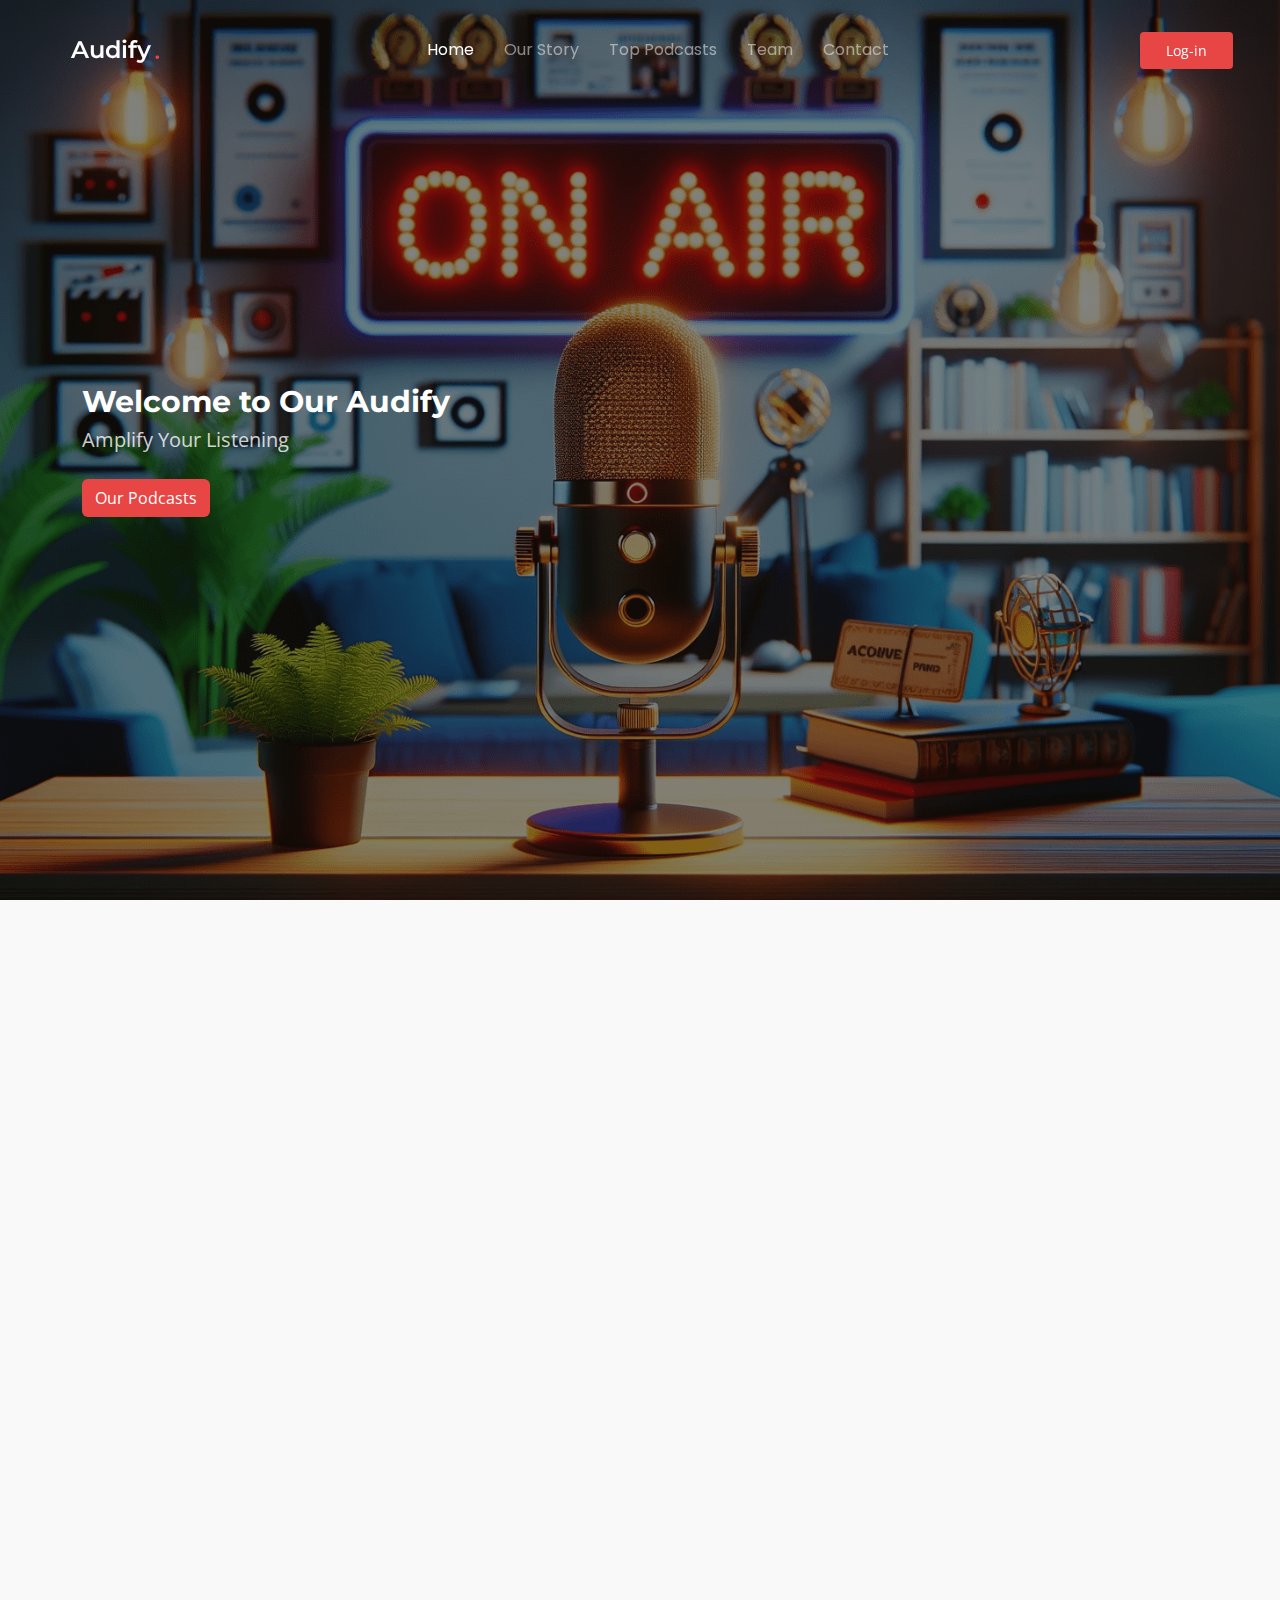
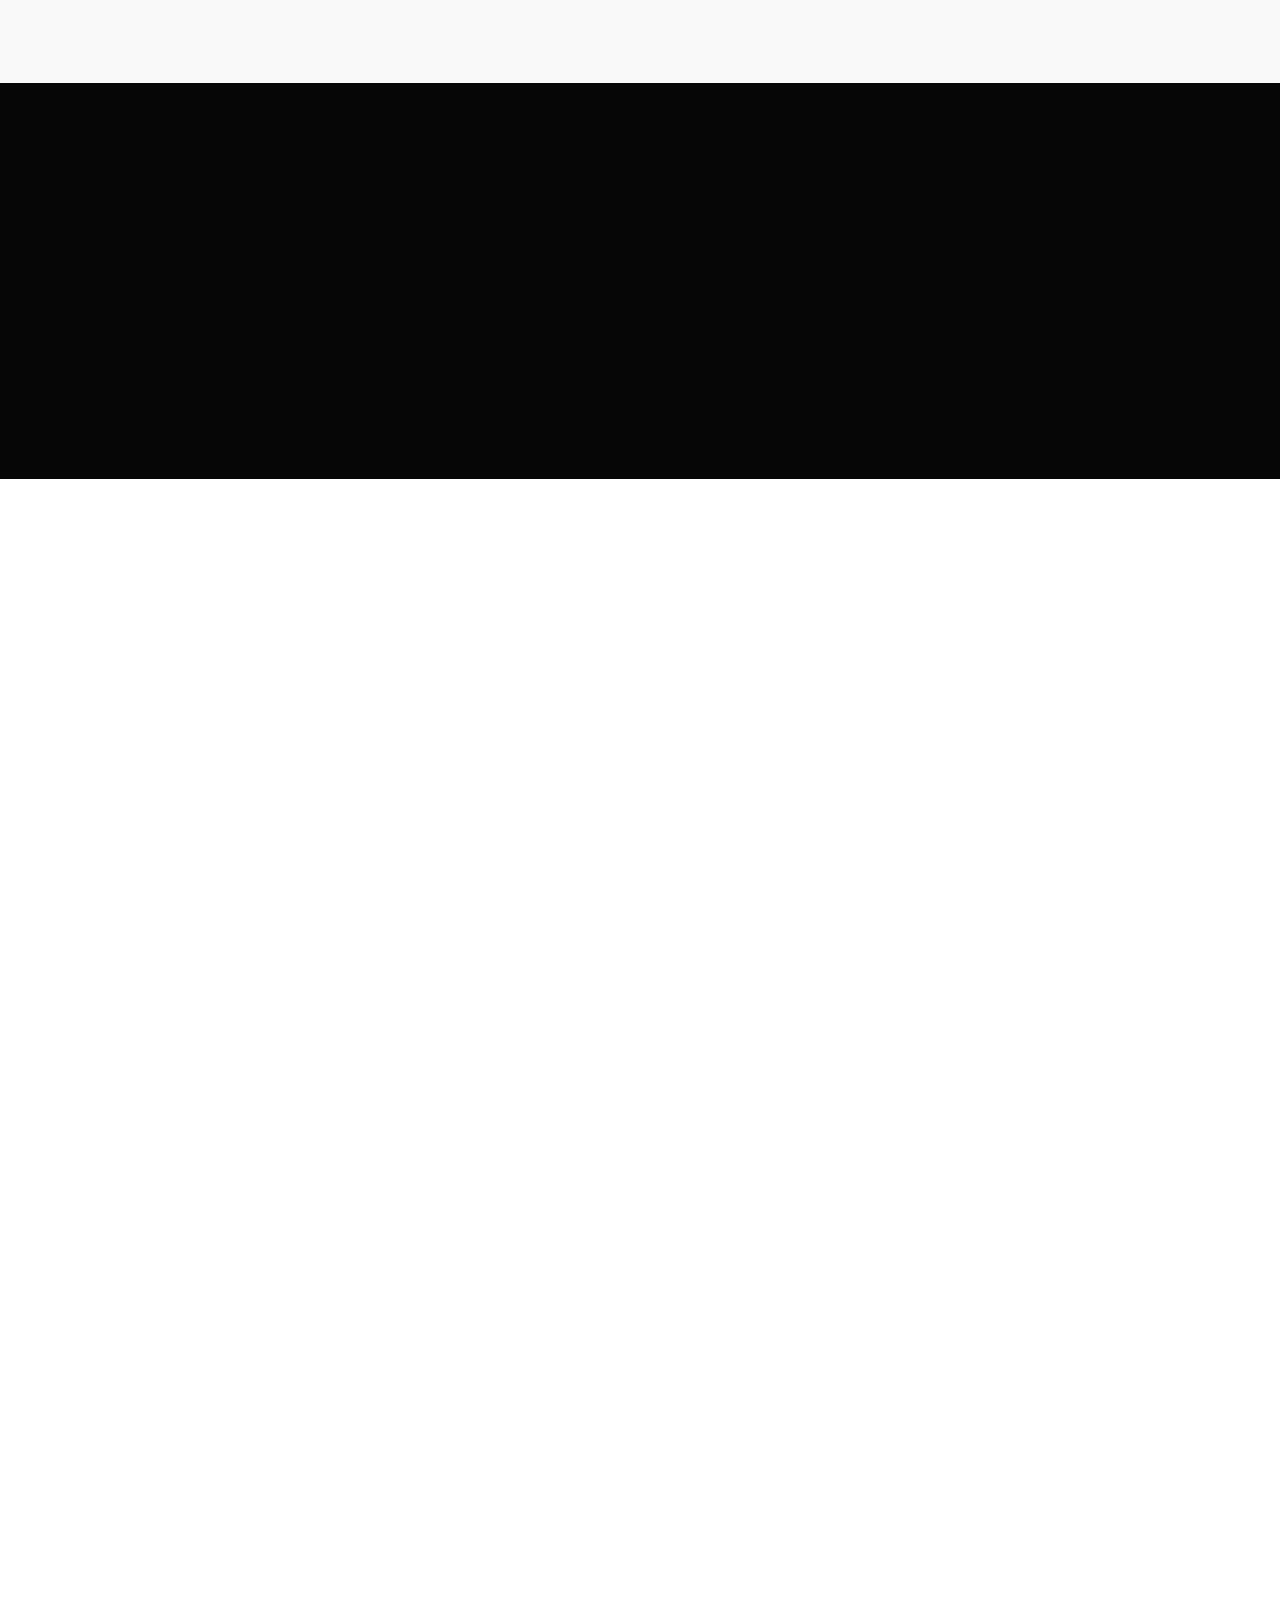
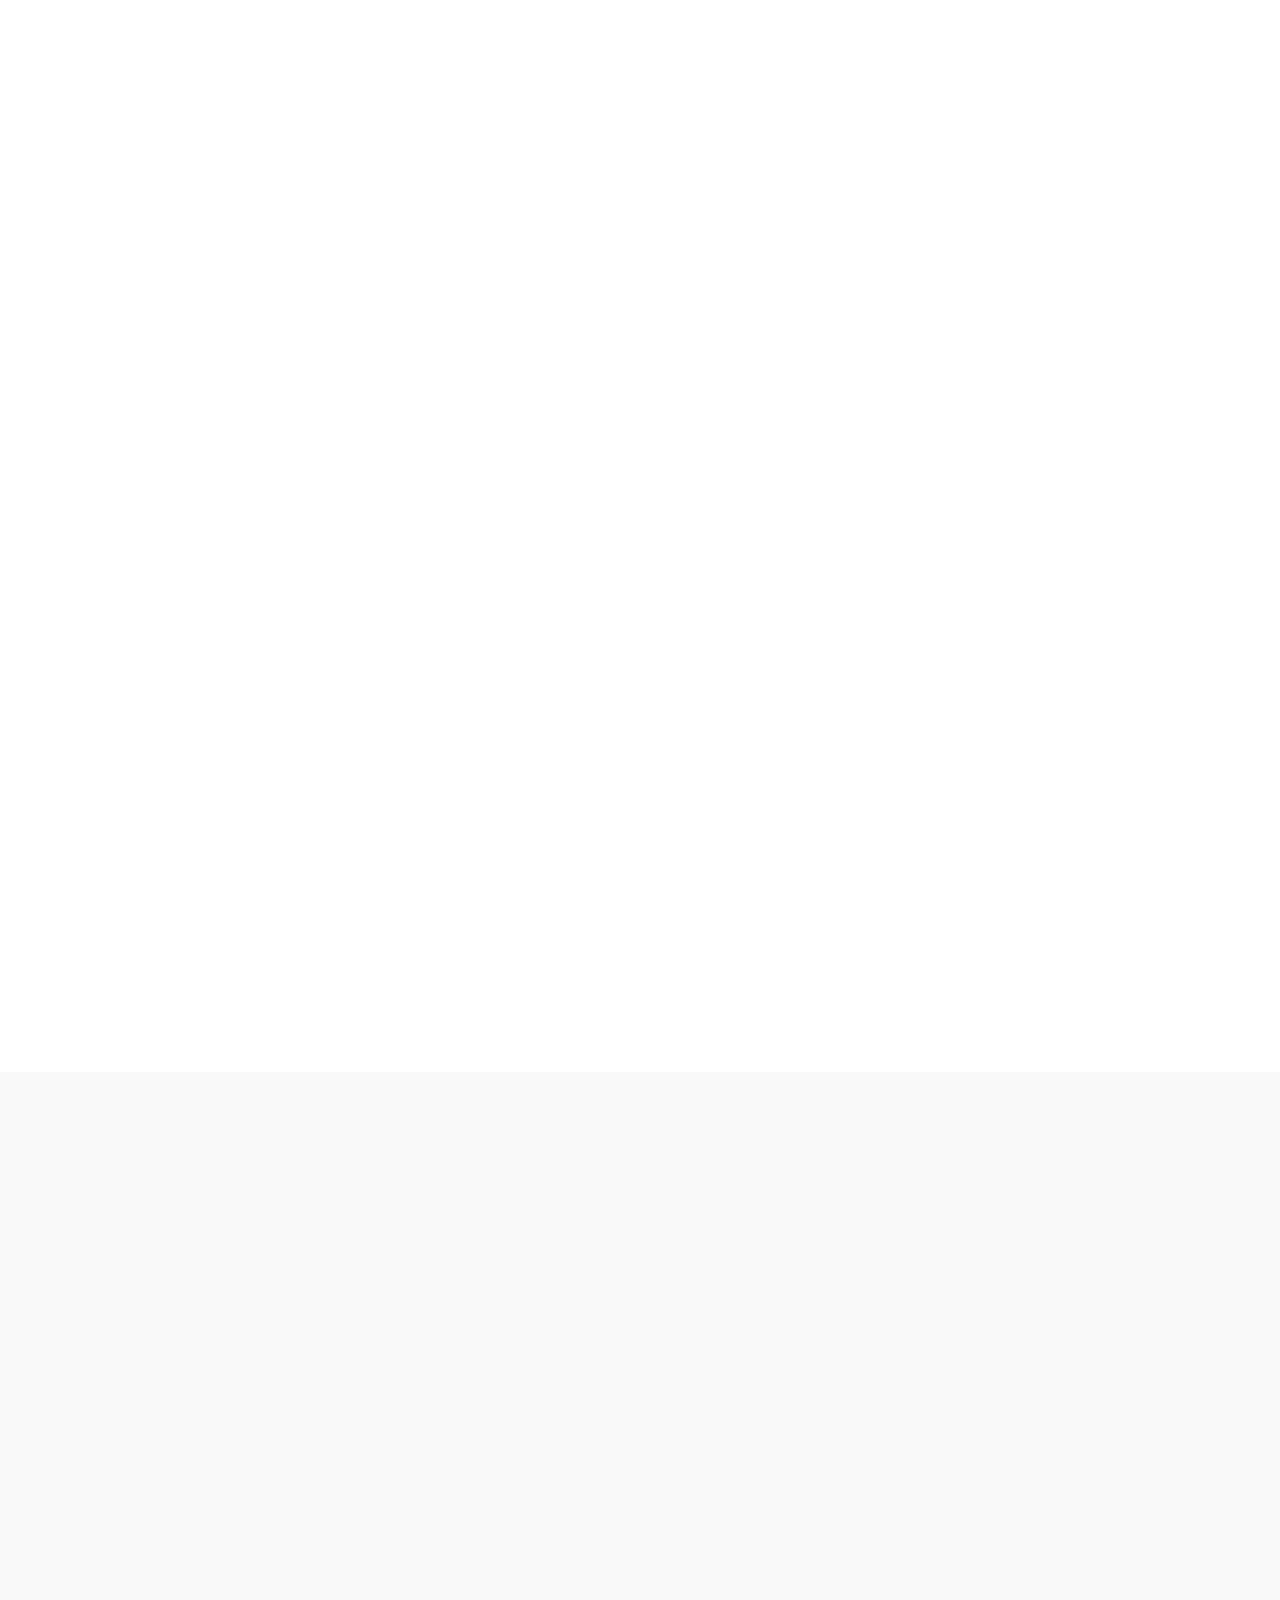
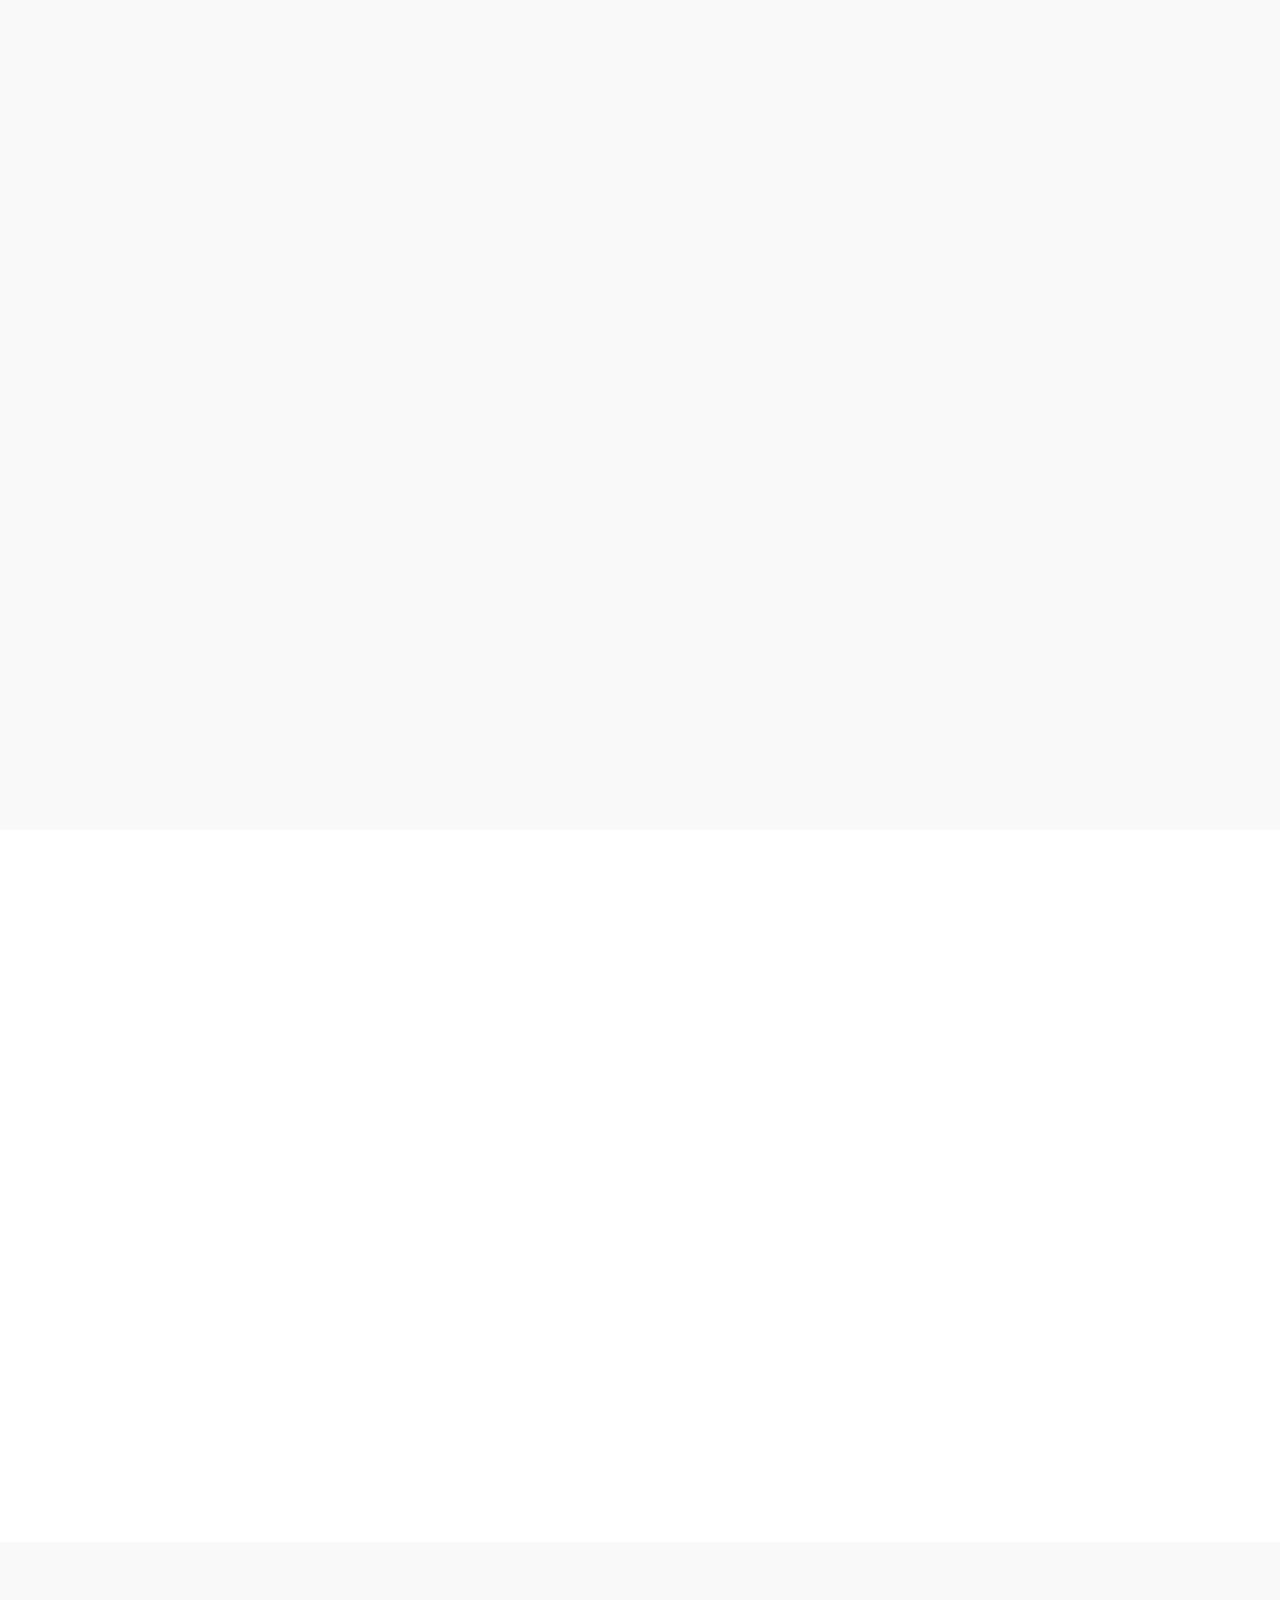
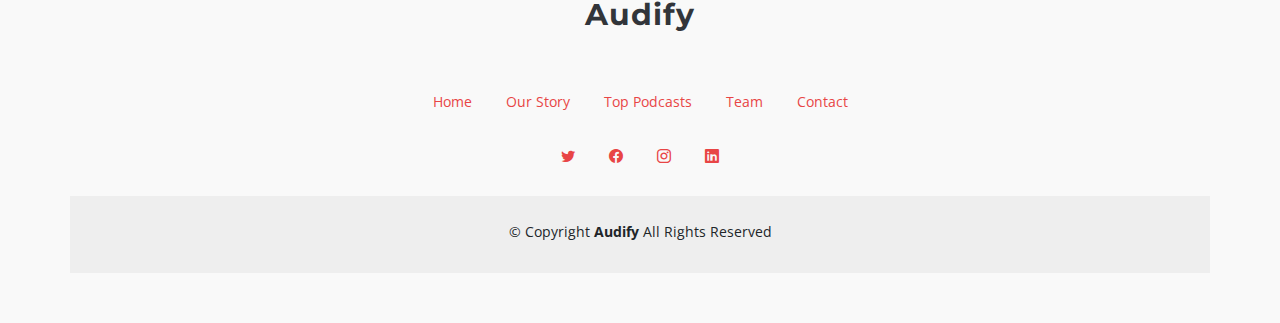
<file: index.html>
<!DOCTYPE html>
<html lang="en">
  <head>
    <meta charset="utf-8" />
    <meta content="width=device-width, initial-scale=1.0" name="viewport" />
    <title>Audify</title>
    <meta content="" name="description" />
    <meta content="" name="keywords" />
    <!-- Favicons -->
    <!-- <link href="assets/img/favicon.png" rel="icon" />
    <link href="assets/img/apple-touch-icon.png" rel="apple-touch-icon" /> -->
    <link rel="shortcut icon" href="./assets/img/main logo.png" type="image/x-icon">

    <!-- Fonts -->
    <link href="https://fonts.googleapis.com" rel="preconnect" />
    <link href="https://fonts.gstatic.com" rel="preconnect" crossorigin />
    <link
      href="https://fonts.googleapis.com/css2?family=Open+Sans:ital,wght@0,300;0,400;0,500;0,600;0,700;0,800;1,300;1,400;1,500;1,600;1,700;1,800&family=Montserrat:ital,wght@0,100;0,200;0,300;0,400;0,500;0,600;0,700;0,800;0,900;1,100;1,200;1,300;1,400;1,500;1,600;1,700;1,800;1,900&family=Poppins:ital,wght@0,100;0,200;0,300;0,400;0,500;0,600;0,700;0,800;0,900;1,100;1,200;1,300;1,400;1,500;1,600;1,700;1,800;1,900&display=swap"
      rel="stylesheet"
    />

    <!-- Vendor CSS Files -->
    <link
      href="assets/vendor/bootstrap/css/bootstrap.min.css"
      rel="stylesheet"
    />
    <link
      href="assets/vendor/bootstrap-icons/bootstrap-icons.css"
      rel="stylesheet"
    />
    <link href="assets/vendor/aos/aos.css" rel="stylesheet" />
    <link
      href="assets/vendor/glightbox/css/glightbox.min.css"
      rel="stylesheet"
    />
    <link href="assets/vendor/swiper/swiper-bundle.min.css" rel="stylesheet" />

    <!-- Main CSS File -->
    <link href="assets/css/main.css" rel="stylesheet" />

    <!-- =======================================================
  * Template Name: Append
  * Template URL: https://bootstrapmade.com/append-bootstrap-website-template/
  * Updated: Jun 27 2024 with Bootstrap v5.3.3
  * Author: BootstrapMade.com
  * License: https://bootstrapmade.com/license/
  ======================================================== -->
<style>
  .social-icons {
  margin-top: 10px; /* Adjust vertical spacing between the two sections of links */
}

.social-icons a {
  display: inline-block;
  margin: 0 10px; /* Adjust horizontal spacing between individual links */
  padding: 5px; /* Optional: Add padding around each link */
}

.icon-link {
  margin: 0 10px; /* Adjust horizontal spacing between social media icons */
}
.btn-main:hover{
  color: #000;
}

</style>
  </head>

  <body class="index-page">
    <header id="header" class="header d-flex align-items-center fixed-top">
      <div
        class="container-fluid position-relative d-flex align-items-center justify-content-between"
      >
        <a
          href="#"
          class="logo d-flex align-items-center me-auto me-xl-0"
        >
          <!-- Uncomment the line below if you also wish to use an image logo -->
          <!-- <img src="assets/img/logo.png" alt=""> -->
          <h1 class="sitename mr-2" style="margin-left:59px">Audify</h1>
          <span>.</span>
        </a>

        <nav id="navmenu" class="navmenu">
          <ul>
            <li><a href="#" class="active">Home</a></li>
            <li><a href="#about">Our Story</a></li>
            <li><a href="#features">Top Podcasts</a></li>
            <li><a href="#team">Team</a></li>
           
            <li><a href="./contact.html">Contact</a></li>
          </ul>
          <i class="mobile-nav-toggle d-xl-none bi bi-list"></i>
        </nav>

        <a class="btn-getstarted" href="./loginpage.html" style="margin-right: 35px ;">Log-in</a>
      </div>
    </header>

    <main class="main">
      <!-- Hero Section -->
      <section id="hero" class="hero section dark-background">
        <img   src="./assets/img/podcast1.png"  alt="" data-aos="fade-in" />

        <div class="container">
          <div class="row">
            <div class="col-lg-10">
              <h2 data-aos="fade-up" data-aos-delay="100" style="font-size: 30px;">
                Welcome to Our Audify
              </h2>
              <p data-aos="fade-up" data-aos-delay="200">
                Amplify Your Listening
              </p>
            </div>
            <div class="col-lg-5" data-aos="fade-up" data-aos-delay="300">
              <form
                action="forms/newsletter.php"
                method="post"
                class="php-email-form"
              >
              <br> 
              <a class="btn-getstarted  btn-main btn" style="background-color: #E84545; color: #fff;" href="#features">Our Podcasts</a>
              </form>
            </div>
          </div>
        </div>
      </section>
      <!-- /Hero Section -->

      <!-- Clients Section -->
      <!-- /Clients Section -->

      <!-- About Section -->
      <section id="about" class="about section light-background">
        <div class="container" data-aos="fade-up" data-aos-delay="100">
          <div class="row align-items-xl-center gy-5">
            <div class="col-xl-5 content">
              <h3>Our Story</h3>
              <h2>
                The Ultimate Destination for Podcast Enthusiasts and Creators
                alike
              </h2>
              <p>
                Welcome to our podcast website, the ultimate destination for
                podcast enthusiasts and creators alike. Here, we curate and
                showcase a diverse collection of podcasts from various genres
                and topics, ensuring there's something for everyone. Whether
                you're into true crime, comedy, technology, or self-improvement,
                our platform brings together the best content from around the
                web. We believe in the power of storytelling and the importance
                of accessible information, so we strive to provide an engaging
                and user-friendly experience for all our visitors. Join our
                community to discover new shows, follow your favorite
                podcasters, and stay updated with the latest episodes. Dive into
                the world of podcasts with us and explore endless audio
                adventures!
              </p>
              <a href="./contact.html" class="read-more"
                ><span>Contact Us</span><i class="bi bi-arrow-right"></i
              ></a>
            </div>

            <div class="col-xl-7">
              <div class="row gy-4 icon-boxes">
                <div class="col-md-6" data-aos="fade-up" data-aos-delay="200">
                  <div class="icon-box">
                    <i class="bi bi-headphones"></i>
                    <h3>High Quality Content</h3>
                    <p>Top-notch, engaging content always.</p>
                  </div>
                </div>
                <!-- End Icon Box -->

                <div class="col-md-6" data-aos="fade-up" data-aos-delay="300">
                  <div class="icon-box">
                    <i class="bi bi-translate"></i>
                    <h3>More Than One Language</h3>
                    <p>Multilingual content for everyone.</p>
                  </div>
                </div>
                <!-- End Icon Box -->

                <div class="col-md-6" data-aos="fade-up" data-aos-delay="400">
                  <div class="icon-box">
                    <i class="bi bi-calendar3"></i>
                    <h3>24/7 (Anytime & Anywhere)</h3>
                    <p>Always available, any time, anywhere.</p>
                  </div>
                </div>
                <!-- End Icon Box -->

                <div class="col-md-6" data-aos="fade-up" data-aos-delay="500">
                  <div class="icon-box">
                    <i class="bi bi-cup-hot-fill"></i>
                    <h3>The Best Place for Chilling</h3>
                    <p>Ultimate relaxation and entertainment spot.</p>
                  </div>
                </div>
                <!-- End Icon Box -->
              </div>
            </div>
          </div>
        </div>
      </section>
      <!-- /About Section -->

      <!-- Stats Section -->
      <section id="stats" class="stats section dark-background">
        <img src="assets/img/blog/blog-inside-post.jpg" alt="" data-aos="fade-in" />

        <div
          class="container position-relative"
          data-aos="fade-up"
          data-aos-delay="100"
        >
          <div class="row gy-4">
            <div class="col-lg-3 col-md-6">
              <div class="stats-item text-center w-100 h-100">
                <span
                  data-purecounter-start="0"
                  data-purecounter-end="20"
                  data-purecounter-duration="1"
                  class="purecounter"
                ></span>
                <p class="text-light">Podcasts</p>
              </div>
            </div>
            <!-- End Stats Item -->

            <div class="col-lg-3 col-md-6">
              <div class="stats-item text-center w-100 h-100">
                <span
                  data-purecounter-start="0"
                  data-purecounter-end="7 "
                  data-purecounter-duration="1"
                  class="purecounter"
                ></span>
                <p class="text-light">Speaker</p>
              </div>
            </div>
            <!-- End Stats Item -->

            <div class="col-lg-3 col-md-6">
              <div class="stats-item text-center w-100 h-100">
                <span
                  data-purecounter-start="0"
                  data-purecounter-end="3"
                  data-purecounter-duration="1"
                  class="purecounter"
                ></span>
                <p class="text-light">Top Podcast</p>
              </div>
            </div>
            <!-- End Stats Item -->

            <div class="col-lg-3 col-md-6">
              <div class="stats-item text-center w-100 h-100">
                <span
                  data-purecounter-start="0"
                  data-purecounter-end="12"
                  data-purecounter-duration="1"
                  class="purecounter"
                ></span>
                <p class="text-light">Upcoming Podcast</p>
              </div>
            </div>
            <!-- End Stats Item -->
          </div>
        </div>
      </section>
      <!-- /Stats Section -->

      <!-- Features Section -->
      <section id="features" class="features section">
        <!-- Section Title -->
        <div class="container section-title" data-aos="fade-up">
          <h2>Top Podcasts</h2>
          <p>The Best OF The Best.</p>
        </div>
        <!-- End Section Title -->

        <div class="container">
          <div class="row gy-4 align-items-center features-item">
            <div
              class="col-lg-5 order-2 order-lg-1"
              data-aos="fade-up"
              data-aos-delay="200"
            >
              <h3>Relationships with Ibrahim Mohamed |Qimam podcast</h3>
              <p>
                The program hosts leaders and pioneers in various fields to talk about their personal and practical experiences, and aims to inspire listeners and give them a deeper insight into how to achieve success and overcome challenges.
              </p>
              <a href="./loginpage.html" class="btn btn-get-started">Watch Now</a>
            </div>
            <div
              class="col-lg-7 order-1 order-lg-2 d-flex align-items-center"
              data-aos="zoom-out"
              data-aos-delay="100"
            >
              <div class="image-stack">
             
                <img
                  src="./assets/img/relation2.png"
                  alt=""
                  class="stack-back"
                />
              </div>
            </div>
          </div>
          <!-- Features Item -->

          <div
            class="row gy-4 align-items-stretch justify-content-between features-item"
          >
            <div
              class="col-lg-6 d-flex align-items-center features-img-bg"
              data-aos="zoom-out"
            >
              <img src="./assets/img/selfDevelopment1.png" class="img-fluid" alt="" />
            </div>
            <div
              class="col-lg-5 d-flex justify-content-center flex-column"
              data-aos="fade-up"
            >
              <h3>How to Increase Your Chances of Being Employed on LinkedIn | finjan Podcast</h3>
              <p>
                The importance of LinkedIn as an effective tool for seeking job opportunities and building professional relationships is highlighted. Tips and strategies are provided by experts in the field of recruitment and self-marketing.
              </p>
           
              <a href="./loginpage.html" class="btn btn-get-started align-self-start"
                >Watch Now</a
              >
            </div>
          </div>
          <!-- Features Item -->
          <div class="row gy-4 align-items-center features-item">
            <div
              class="col-lg-5 order-2 order-lg-1"
              data-aos="fade-up"
              data-aos-delay="200"
            >
              <h3>How relationships with Yasser Al-Huzaimi work | finjan podcast</h3>
              <p>
                Mental health is a very important topic for me and for many, and I find that one of the most important components of mental health is human relationships.To talk more about it, she hosted Yasser Al-Huzaimi, a certified trainer with experience in providing courses and lectures in the field of 'Developing Relationships and Communication Skills'.Al-Huzaimi says: 'Relationships must be entered with you by a sword, sheath and shield,' pointing out that a person should achieve balance in his relationships, without an increase in kindness that breaks him or violence that distances others from him.
              </p>
              <a href="./loginpage.html" class="btn btn-get-started">Watch Now</a>
            </div>
            <div
              class="col-lg-7 order-1 order-lg-2 d-flex align-items-center"
              data-aos="zoom-out"
              data-aos-delay="100"
            >
              <div class="image-stack">
                <img
                  src="./assets/img/relation1.png"
                  alt=""
                  class="stack-front"
                />
              </div>
            </div>
          </div>
        </div>
      </section>
      <!-- /Features Section -->

     

      <!-- Faq Section -->
      <section id="faq" class="faq section">
        <div class="container">
          <div class="row gy-4">
            <div class="col-lg-4" data-aos="fade-up" data-aos-delay="100">
              <div class="content px-xl-5">
                <h3>
                  <span>Frequently Asked </span><strong>Questions</strong>
                </h3>
                <p>Unanswered? Tune In To FAQ Podcast!</p>
              </div>
            </div>

            <div class="col-lg-8" data-aos="fade-up" data-aos-delay="200">
              <div class="faq-container">
                <div class="faq-item faq-active">
                  <h3>
                    <span class="num">1.</span>
                    <span
                      >What Is The Difference Between A Radio Station And A
                      Podcast?</span
                    >
                  </h3>
                  <div class="faq-content">
                    <p>
                      Radio stations typically broadcast live content over the
                      airwaves, while podcasts are pre-recorded and available
                      for download or streaming online. Radio stations also
                      typically have a set schedule of programming, while
                      podcasts can be listened to on demand.
                    </p>
                  </div>
                  <i class="faq-toggle bi bi-chevron-right"></i>
                </div>
                <!-- End Faq item-->

                <div class="faq-item">
                  <h3>
                    <span class="num">2.</span>
                    <span>How Do I Listen To A Radio Station Or Podcast?</span>
                  </h3>
                  <div class="faq-content">
                    <p>
                      Radio stations can be listened to through traditional
                      radio receivers, as well as through online streaming
                      platforms and mobile apps. Podcasts can be listened to
                      through a variety of podcast apps or directly on a
                      podcast’s website.
                    </p>
                  </div>
                  <i class="faq-toggle bi bi-chevron-right"></i>
                </div>
                <!-- End Faq item-->

                <div class="faq-item">
                  <h3>
                    <span class="num">3.</span>
                    <span>How Do Radio Stations And Podcasts Make Money?</span>
                  </h3>
                  <div class="faq-content">
                    <p>
                      Radio stations typically make money through advertising,
                      sponsorships, and partnerships. Podcasts can also generate
                      revenue through advertising and sponsorships, as well as
                      through direct listener support such as Patreon or
                      donations.
                    </p>
                  </div>
                  <i class="faq-toggle bi bi-chevron-right"></i>
                </div>
                <!-- End Faq item-->

                <div class="faq-item">
                  <h3>
                    <span class="num">4.</span>
                    <span>Can I Start My Own Radio Station Or Podcast?</span>
                  </h3>
                  <div class="faq-content">
                    <p>
                      Yes, it is possible to start your own radio station or
                      podcast. However, both require some initial investment in
                      equipment and software, as well as time and effort to
                      develop and produce quality content. It’s important to
                      research and understand the industry and target audience
                      before starting a radio station or podcast.
                    </p>
                  </div>
                  <i class="faq-toggle bi bi-chevron-right"></i>
                </div>
                <!-- End Faq item-->
              </div>
            </div>
          </div>
        </div>
      </section>
      <!-- /Faq Section -->

      <!-- Team Section -->
      <section id="team" class="team section light-background">
        <!-- Section Title -->
        <div class="container section-title" data-aos="fade-up">
          <h2>Team</h2>
          <p>Our Amazing Team.</p>
        </div>
        <!-- End Section Title -->

        <div class="container">
          <div class="row gy-5">
            <div
              class="col-lg-4 col-md-6 member"
              data-aos="fade-up"
              data-aos-delay="100"
            >
              <div class="member-img">
                <img src="./assets/img/team/Abed.png" class="img-fluid" alt="" />
                <div class="social">
                  <a
                    target="_blank"
                    href="https://www.linkedin.com/in/abedalmajeed-alajarmah-00958b211/"
                    ><i class="bi bi-linkedin"></i
                  ></a>
                </div>
              </div>
              <div class="member-info text-center">
                <h4>Abed Almajeed</h4>
                <span>Scrum Master</span>
              </div>
            </div>
            <!-- End Team Member -->

            <div
              class="col-lg-4 col-md-6 member"
              data-aos="fade-up"
              data-aos-delay="200"
            >
              <div class="member-img">
                <img src="assets/img/team/Areej.png" class="img-fluid" alt="" />
                <div class="social">
                  <a
                    target="_blank"
                    href="https://www.linkedin.com/in/areej-abumuhfouz-893ba4250/"
                    ><i class="bi bi-linkedin"></i
                  ></a>
                </div>
              </div>
              <div class="member-info text-center">
                <h4>Areej Abumuhfouz</h4>
                <span>Q&A Tester</span>
              </div>
            </div>
            <!-- End Team Member -->

            <div
              class="col-lg-4 col-md-6 member"
              data-aos="fade-up"
              data-aos-delay="300"
            >
              <div class="member-img">
                <img src="assets/img/team/Duaa.png" class="img-fluid" alt="" />
                <div class="social">
                  <a
                    target="_blank"
                    href="https://www.linkedin.com/in/duaakhamis/"
                    ><i class="bi bi-linkedin"></i
                  ></a>
                </div>
              </div>
              <div class="member-info text-center">
                <h4>Duaa Khamis</h4>
                <span>Product Owner</span>
              </div>
            </div>
            <!-- End Team Member -->

            <div
              class="col-lg-4 col-md-6 member"
              data-aos="fade-up"
              data-aos-delay="400"
            >
              <div class="member-img">
                <img
                  src="assets/img/team/Malek.jpeg"
                  class="img-fluid"
                  alt=""
                />
                <div class="social">
                  <a
                    target="_blank"
                    href="https://www.linkedin.com/in/malek-shehadeh-b808351b7/"
                    ><i class="bi bi-linkedin"></i
                  ></a>
                </div>
              </div>
              <div class="member-info text-center">
                <h4>Malek Shehadeh</h4>
                <span>Developer</span>
              </div>
            </div>
            <!-- End Team Member -->

            <div
              class="col-lg-4 col-md-6 member"
              data-aos="fade-up"
              data-aos-delay="500"
            >
              <div class="member-img">
                <img
                  src="assets/img/team/Jbour.jpeg"
                  class="img-fluid"
                  alt=""
                />
                <div class="social">
                  <a
                    target="_blank"
                    href="https://www.linkedin.com/in/abdalla-aljbour-26855a271/"
                    ><i class="bi bi-linkedin"></i
                  ></a>
                </div>
              </div>
              <div class="member-info text-center">
                <h4>Abdallah Aljbour</h4>
                <span>Developer</span>
              </div>
            </div>
            <!-- End Team Member -->

            <div
              class="col-lg-4 col-md-6 member"
              data-aos="fade-up"
              data-aos-delay="600"
            >
              <div class="member-img">
                <img
                  src="assets/img/team/Muhammad.jpeg"
                  class="img-fluid"
                  alt=""
                />
                <div class="social">
                  <a
                    target="_blank"
                    href="https://www.linkedin.com/in/muhammad-shurrab/"
                    ><i class="bi bi-linkedin"></i
                  ></a>
                </div>
              </div>
              <div class="member-info text-center">
                <h4>Muhammad Shurrab</h4>
                <span>Developer</span>
              </div>
            </div>
            <!-- End Team Member -->
          </div>
        </div>
      </section>
      <!-- /Team Section -->

      <!-- Testimonials Section -->
      <section id="testimonials" class="testimonials section light-background">
        <div class="container">
          <div class="row align-items-center">
            <div class="col-lg-5 info" data-aos="fade-up" data-aos-delay="100">
              <h3>Testimonials</h3>
              <p>What Our Clients & Visoters said:</p>
            </div>

            <div class="col-lg-7" data-aos="fade-up" data-aos-delay="200">
              <div class="swiper init-swiper">
                <script type="application/json" class="swiper-config">
                  {
                    "loop": true,
                    "speed": 600,
                    "autoplay": {
                      "delay": 5000
                    },
                    "slidesPerView": "auto",
                    "pagination": {
                      "el": ".swiper-pagination",
                      "type": "bullets",
                      "clickable": true
                    }
                  }
                </script>
                <div class="swiper-wrapper">
                  <div class="swiper-slide">
                    <div class="testimonial-item">
                      <div class="d-flex">
                        <img
                          src="assets/img/testimonials/Abed.png"
                          class="testimonial-img flex-shrink-0"
                          alt=""
                        />
                        <div>
                          <h3>Abed Almajeed</h3>
                          <h4>Scrum Master</h4>
                          <div class="stars">
                            <i class="bi bi-star-fill"></i
                            ><i class="bi bi-star-fill"></i
                            ><i class="bi bi-star-fill"></i
                            ><i class="bi bi-star-fill"></i
                            ><i class="bi bi-star-fill"></i>
                          </div>
                        </div>
                      </div>
                      <p>
                        <i class="bi bi-quote quote-icon-left"></i>
                        <span
                          >Discovering Audify has transformed how I enjoy
                          podcasts. It gathers all my favorite shows from
                          different social media platforms into one convenient
                          place. Now, I can easily listen to and explore new
                          episodes without jumping between apps. It's a
                          game-changer!"</span
                        >
                        <i class="bi bi-quote quote-icon-right"></i>
                      </p>
                    </div>
                  </div>
                  <!-- End testimonial item -->

                  <div class="swiper-slide">
                    <div class="testimonial-item">
                      <div class="d-flex">
                        <img
                          src="assets/img/testimonials/Areej.png"
                          class="testimonial-img flex-shrink-0"
                          alt=""
                        />
                        <div>
                          <h3>Areej Abumuhfouz</h3>
                          <h4>Q&A Tester</h4>
                          <div class="stars">
                            <i class="bi bi-star-fill"></i
                            ><i class="bi bi-star-fill"></i
                            ><i class="bi bi-star-fill"></i
                            ><i class="bi bi-star-fill"></i
                            ><i class="bi bi-star-fill"></i>
                          </div>
                        </div>
                      </div>
                      <p>
                        <i class="bi bi-quote quote-icon-left"></i>
                        <span
                          >Finding podcasts used to be a hassle until I
                          discovered Audify. It's my go-to platform for
                          discovering new shows and catching up on episodes from
                          my favorite creators across social media. The
                          interface is intuitive, making it easy to navigate and
                          explore content seamlessly. I highly recommend it to
                          anyone looking to streamline their podcast listening
                          experience!".</span
                        >
                        <i class="bi bi-quote quote-icon-right"></i>
                      </p>
                    </div>
                  </div>
                  <!-- End testimonial item -->

                  <div class="swiper-slide">
                    <div class="testimonial-item">
                      <div class="d-flex">
                        <img
                          src="assets/img/testimonials/Duaa.png"
                          class="testimonial-img flex-shrink-0"
                          alt=""
                        />
                        <div>
                          <h3>Duaa Khamiss</h3>
                          <h4>Poduct Owner</h4>
                          <div class="stars">
                            <i class="bi bi-star-fill"></i
                            ><i class="bi bi-star-fill"></i
                            ><i class="bi bi-star-fill"></i
                            ><i class="bi bi-star-fill"></i
                            ><i class="bi bi-star-fill"></i>
                          </div>
                        </div>
                      </div>
                      <p>
                        <i class="bi bi-quote quote-icon-left"></i>
                        <span
                          >I love how Audify curates podcasts from social media
                          platforms into one cohesive platform. It's so
                          convenient to discover new episodes and manage my
                          subscriptions all in one place. It has truly elevated
                          my podcast listening experience!"</span
                        >
                        <i class="bi bi-quote quote-icon-right"></i>
                      </p>
                    </div>
                  </div>
                  <!-- End testimonial item -->

                  <div class="swiper-slide">
                    <div class="testimonial-item">
                      <div class="d-flex">
                        <img
                          src="assets/img/testimonials/Malek.jpeg"
                          class="testimonial-img flex-shrink-0"
                          alt=""
                        />
                        <div>
                          <h3>Malek Shehadeh</h3>
                          <h4>Freelancer</h4>
                          <div class="stars">
                            <i class="bi bi-star-fill"></i
                            ><i class="bi bi-star-fill"></i
                            ><i class="bi bi-star-fill"></i
                            ><i class="bi bi-star-fill"></i
                            ><i class="bi bi-star-fill"></i>
                          </div>
                        </div>
                      </div>
                      <p>
                        <i class="bi bi-quote quote-icon-left"></i>
                        <span
                          >I stumbled upon DroosCast and was instantly hooked!
                          The hosts' engaging discussions and insightful
                          interviews keep me coming back for more. It's the
                          perfect blend of entertainment and education. Highly
                          recommended!.</span
                        >
                        <i class="bi bi-quote quote-icon-right"></i>
                      </p>
                    </div>
                  </div>
                  <!-- End testimonial item -->

                  <div class="swiper-slide">
                    <div class="testimonial-item">
                      <div class="d-flex">
                        <img
                          src="assets/img/testimonials/Jbour.jpeg"
                          class="testimonial-img flex-shrink-0"
                          alt=""
                        />
                        <div>
                          <h3>Abdallah Aljbour</h3>
                          <h4>Entrepreneur</h4>
                          <div class="stars">
                            <i class="bi bi-star-fill"></i
                            ><i class="bi bi-star-fill"></i
                            ><i class="bi bi-star-fill"></i
                            ><i class="bi bi-star-fill"></i
                            ><i class="bi bi-star-fill"></i>
                          </div>
                        </div>
                      </div>
                      <p>
                        <i class="bi bi-quote quote-icon-left"></i>
                        <span
                          >Quis quorum aliqua sint quem legam fore sunt eram
                          irure aliqua veniam tempor noster veniam enim culpa
                          labore duis sunt culpa nulla illum cillum fugiat legam
                          esse veniam culpa fore nisi cillum quid.</span
                        >
                        <i class="bi bi-quote quote-icon-right"></i>
                      </p>
                    </div>
                  </div>
                  <!-- End testimonial item -->
                </div>
                <div class="swiper-pagination"></div>
              </div>
            </div>
          </div>
        </div>
      </section>
      <!-- /Testimonials Section -->

      <!-- Recent Posts Section -->
      <section id="recent-posts" class="recent-posts section">
        <!-- Section Title -->
        <div class="container section-title" data-aos="fade-up">
          <h2>Upcoming Podcasts</h2>
        </div>
        <!-- End Section Title -->

        <div class="container">
          <div class="row gy-4">
            <div
              class="col-xl-4 col-md-6"
              data-aos="fade-up"
              data-aos-delay="100"
            >
              <article>
                <div class="post-img">
                  <img
                    src="./assets/img/relation1.png"
                    alt=""
                    class="img-fluid"
                  />
                </div>

                <p class="post-category">Communication</p>

                <h2 class="title">
                  <a href="blog-details.html"
                    >Over 100 Million listener The best Podcast talk About How
                    to deal with other People.</a
                  >
                </h2>

                <div class="d-flex align-items-center">
                  <img
                    src="./assets/img/blog/Eight.png"
                    alt=""
                    class="img-fluid post-author-img flex-shrink-0"
                  />
                  <div class="post-meta">
                    <p class="post-author">Thamania</p>
                    <p class="post-date">
                      <time datetime="2022-01-01">Jan 1, 2022</time>
                    </p>
                  </div>
                </div>
              </article>
            </div>
            <!-- End post list item -->

            <div
              class="col-xl-4 col-md-6"
              data-aos="fade-up"
              data-aos-delay="200"
            >
              <article>
                <div class="post-img">
                  <img
                    src="./assets/img/selfDevelopment4.png"
                    alt=""
                    class="img-fluid"
                  />
                </div>

                <p class="post-category">Youth</p>

                <h2 class="title">
                  <a href="blog-details.html"
                    >The best Place For Youth to Gain Knowledge in Life.
                  </a>
                </h2>

                <div class="d-flex align-items-center">
                  <img
                    src="assets/img/blog/Waae.jpg"
                    alt=""
                    class="img-fluid post-author-img flex-shrink-0"
                  />
                  <div class="post-meta">
                    <p class="post-author">consciousness</p>
                    <p class="post-date">
                      <time datetime="2022-01-01">Jun 5, 2022</time>
                    </p>
                  </div>
                </div>
              </article>
            </div>
            <!-- End post list item -->

            <div
              class="col-xl-4 col-md-6"
              data-aos="fade-up"
              data-aos-delay="300"
            >
              <article>
                <div class="post-img">
                  <img
                    src="./assets/img/Elzeero.png"
                    alt=""
                    class="img-fluid"
                  />
                </div>

                <p class="post-category">Programming</p>

                <h2 class="title">
                  <a href="blog-details.html"
                    >Your First Step To know About Programming Market.</a
                  >
                </h2>

                <div class="d-flex align-items-center">
                  <img
                    src="./assets/img/blog/Droos.jpg"
                    alt=""
                    class="img-fluid post-author-img flex-shrink-0"
                  />
                  <div class="post-meta">
                    <p class="post-author">Mark Dower</p>
                    <p class="post-date">
                      <time datetime="2022-01-01">Jun 22, 2022</time>
                    </p>
                  </div>
                </div>
              </article>
            </div>
            <!-- End post list item -->
          </div>
          <!-- End recent posts list -->
        </div>
      </section>
      <!-- /Recent Posts Section -->

   
    </main>

    <footer id="footer" class="footer position-relative light-background">
      <div class="container footer-top text-center">
        <div class="row gy-5 justify-content-center">
          <div class="col-lg-5 col-md-12 footer-about">
            <a href="#" class="logo d-flex justify-content-center align-items-center">
              <span class="sitename">Audify</span>
            </a>
          </div>
        </div>
      </div>
      <div class="container social-icons text-center mt-4">
        <a href="#hero" class="active">Home</a>
        <a href="#about">Our Story</a>
        <a href="#features">Top Podcasts</a>
        <a href="#team">Team</a>
        <a href="./contact.html">Contact</a>
     
      </div>
       <div class="container social-icons text-center mt-4">
        <a href="#" class="twitter"><i class="bi bi-twitter"></i></a>
        <a href="#" class="facebook"><i class="bi bi-facebook"></i></a>
        <a href="#" class="instagram"><i class="bi bi-instagram"></i></a>
        <a href="#" class="linkedin"><i class="bi bi-linkedin"></i></a>
      </div>
      <div class="container copyright text-center mt-4">
        <p>
          © <span>Copyright</span> <strong class="sitename">Audify</strong>
          <span>All Rights Reserved</span>
        </p>
        <div class="credits">
          <!-- All the links in the footer should remain intact. -->
          <!-- You can delete the links only if you've purchased the pro version. -->
          <!-- Licensing information: https://bootstrapmade.com/license/ -->
          <!-- Purchase the pro version with working PHP/AJAX contact form: [buy-url] -->
        </div>
      </div>
    </footer>

    <!-- Scroll Top -->
    <a
      href="#"
      id="scroll-top"
      class="scroll-top d-flex align-items-center justify-content-center"
      ><i class="bi bi-arrow-up-short"></i
    ></a>

    <!-- Preloader -->
    <div id="preloader"></div>

    <!-- Vendor JS Files -->
    <script src="assets/vendor/bootstrap/js/bootstrap.bundle.min.js"></script>
    <script src="assets/vendor/php-email-form/validate.js"></script>
    <script src="assets/vendor/aos/aos.js"></script>
    <script src="assets/vendor/glightbox/js/glightbox.min.js"></script>
    <script src="assets/vendor/purecounter/purecounter_vanilla.js"></script>
    <script src="assets/vendor/imagesloaded/imagesloaded.pkgd.min.js"></script>
    <script src="assets/vendor/isotope-layout/isotope.pkgd.min.js"></script>
    <script src="assets/vendor/swiper/swiper-bundle.min.js"></script>

    <!-- Main JS File -->
    <script src="assets/js/main.js"></script>
  </body>
</html>
</file>
<file: assets/css/main.css>
/**
* Template Name: Append
* Template URL: https://bootstrapmade.com/append-bootstrap-website-template/
* Updated: Jun 27 2024 with Bootstrap v5.3.3
* Author: BootstrapMade.com
* License: https://bootstrapmade.com/license/
*/

/*--------------------------------------------------------------
# Font & Color Variables
# Help: https://bootstrapmade.com/color-system/
--------------------------------------------------------------*/
/* Fonts */

:root {
  --default-font: "Open Sans",  system-ui, -apple-system, "Segoe UI", Roboto, "Helvetica Neue", Arial, "Noto Sans", "Liberation Sans", sans-serif, "Apple Color Emoji", "Segoe UI Emoji", "Segoe UI Symbol", "Noto Color Emoji";
  --heading-font: "Montserrat",  sans-serif;
  --nav-font: "Poppins",  sans-serif;
}

/* Global Colors - The following color variables are used throughout the website. Updating them here will change the color scheme of the entire website */
:root { 
  --background-color: #ffffff; /* Background color for the entire website, including individual sections */
  --default-color: #212529; /* Default color used for the majority of the text content across the entire website */
  --heading-color: #32353a; /* Color for headings, subheadings and title throughout the website */
  --accent-color: #e84545; /* Accent color that represents your brand on the website. It's used for buttons, links, and other elements that need to stand out */
  --surface-color: #ffffff; /* The surface color is used as a background of boxed elements within sections, such as cards, icon boxes, or other elements that require a visual separation from the global background. */
  --contrast-color: #ffffff; /* Contrast color for text, ensuring readability against backgrounds of accent, heading, or default colors. */


}

/* Nav Menu Colors - The following color variables are used specifically for the navigation menu. They are separate from the global colors to allow for more customization options */
:root {
  --nav-color: #3a3939;  /* The default color of the main navmenu links */
  --nav-hover-color: #e84545; /* Applied to main navmenu links when they are hovered over or active */
  --nav-mobile-background-color: #ffffff; /* Used as the background color for mobile navigation menu */
  --nav-dropdown-background-color: #ffffff; /* Used as the background color for dropdown items that appear when hovering over primary navigation items */
  --nav-dropdown-color: #3a3939; /* Used for navigation links of the dropdown items in the navigation menu. */
  --nav-dropdown-hover-color: #e84545; /* Similar to --nav-hover-color, this color is applied to dropdown navigation links when they are hovered over. */
}

/* Color Presets - These classes override global colors when applied to any section or element, providing reuse of the sam color scheme. */

.light-background {
  --background-color: #f9f9f9;
  --surface-color: #ffffff;
}

.dark-background {
  --background-color: #060606;
  --default-color: #ffffff;
  --heading-color: #ffffff;
  --surface-color: #252525;
  --contrast-color: #ffffff;
}

/* Smooth scroll */
:root {
  scroll-behavior: smooth;
}

/*--------------------------------------------------------------
# General Styling & Shared Classes
--------------------------------------------------------------*/
body {
  color: var(--default-color);
  background-color: var(--background-color);
  font-family: var(--default-font);
}

a {
  color: var(--accent-color);
  text-decoration: none;
  transition: 0.3s;
}

a:hover {
  color: color-mix(in srgb, var(--accent-color), transparent 25%);
  text-decoration: none;
}

h1,
h2,
h3,
h4,
h5,
h6 {
  color: var(--heading-color);
  font-family: var(--heading-font);
}

/* PHP Email Form Messages
------------------------------*/
.php-email-form .error-message {
  display: none;
  background: #df1529;
  color: #ffffff;
  text-align: left;
  padding: 15px;
  margin-bottom: 24px;
  font-weight: 600;
}

.php-email-form .sent-message {
  display: none;
  color: #ffffff;
  background: #059652;
  text-align: center;
  padding: 15px;
  margin-bottom: 24px;
  font-weight: 600;
}

.php-email-form .loading {
  display: none;
  background: var(--surface-color);
  text-align: center;
  padding: 15px;
  margin-bottom: 24px;
}

.php-email-form .loading:before {
  content: "";
  display: inline-block;
  border-radius: 50%;
  width: 24px;
  height: 24px;
  margin: 0 10px -6px 0;
  border: 3px solid var(--accent-color);
  border-top-color: var(--surface-color);
  animation: php-email-form-loading 1s linear infinite;
}

@keyframes php-email-form-loading {
  0% {
    transform: rotate(0deg);
  }

  100% {
    transform: rotate(360deg);
  }
}

/*--------------------------------------------------------------
# Global Header
--------------------------------------------------------------*/
.header {
  color: var(--default-color);
  background-color: var(--background-color);
  padding: 20px 0;
  transition: all 0.5s;
  z-index: 997;
}

.header .logo {
  line-height: 1;
}

.header .logo img {
  max-height: 36px;
  margin-right: 8px;
}

.header .logo h1 {
  font-size: 24px;
  margin: 0;
  font-weight: 600;
  color: var(--heading-color);
}

.header .logo span {
  color: var(--accent-color);
  font-size: 24px;
  font-weight: 600;
  padding-left: 3px;
}

.header .btn-getstarted,
.header .btn-getstarted:focus {
  color: var(--contrast-color);
  background: var(--accent-color);
  font-size: 14px;
  padding: 8px 26px;
  margin: 0;
  border-radius: 4px;
  transition: 0.3s;
}

.header .btn-getstarted:hover,
.header .btn-getstarted:focus:hover {
  color: var(--contrast-color);
  background: color-mix(in srgb, var(--accent-color), transparent 15%);
}

@media (max-width: 1200px) {
  .header .logo {
    order: 1;
  }

  .header .btn-getstarted {
    order: 2;
    margin: 0 15px 0 0;
    padding: 6px 20px;
  }

  .header .navmenu {
    order: 3;
  }
}

.scrolled .header {
  box-shadow: 0 0 30px 10px rgba(0, 0, 0, 0.1);
}

/* Index Page Header
------------------------------*/
.index-page .header {
  --background-color: rgba(255, 255, 255, 0);
  --heading-color: #ffffff;
  --nav-color: rgba(255, 255, 255, 0.5);
  --nav-hover-color: #ffffff;
}

/* Index Page Header on Scroll
------------------------------*/
.index-page.scrolled .header {
  --background-color: #ffffff;
  --heading-color: #32353a;
  --nav-color: #3a3939;
  --nav-hover-color: #e84545;
}

/*--------------------------------------------------------------
# Navigation Menu
--------------------------------------------------------------*/
/* Navmenu - Desktop */
@media (min-width: 1200px) {
  .navmenu {
    padding: 0;
  }

  .navmenu ul {
    margin: 0;
    padding: 0;
    display: flex;
    list-style: none;
    align-items: center;
  }

  .navmenu li {
    position: relative;
  }

  .navmenu a,
  .navmenu a:focus {
    color: var(--nav-color);
    padding: 18px 15px;
    font-size: 16px;
    font-family: var(--nav-font);
    font-weight: 400;
    display: flex;
    align-items: center;
    justify-content: space-between;
    white-space: nowrap;
    transition: 0.3s;
  }

  .navmenu a i,
  .navmenu a:focus i {
    font-size: 12px;
    line-height: 0;
    margin-left: 5px;
    transition: 0.3s;
  }

  .navmenu li:last-child a {
    padding-right: 0;
  }

  .navmenu li:hover>a,
  .navmenu .active,
  .navmenu .active:focus {
    color: var(--nav-hover-color);
  }

  .navmenu .dropdown ul {
    margin: 0;
    padding: 10px 0;
    background: var(--nav-dropdown-background-color);
    display: block;
    position: absolute;
    visibility: hidden;
    left: 14px;
    top: 130%;
    opacity: 0;
    transition: 0.3s;
    border-radius: 4px;
    z-index: 99;
    box-shadow: 0px 0px 30px rgba(0, 0, 0, 0.1);
  }

  .navmenu .dropdown ul li {
    min-width: 200px;
  }

  .navmenu .dropdown ul a {
    padding: 10px 20px;
    font-size: 15px;
    text-transform: none;
    color: var(--nav-dropdown-color);
  }

  .navmenu .dropdown ul a i {
    font-size: 12px;
  }

  .navmenu .dropdown ul a:hover,
  .navmenu .dropdown ul .active:hover,
  .navmenu .dropdown ul li:hover>a {
    color: var(--nav-dropdown-hover-color);
  }

  .navmenu .dropdown:hover>ul {
    opacity: 1;
    top: 100%;
    visibility: visible;
  }

  .navmenu .dropdown .dropdown ul {
    top: 0;
    left: -90%;
    visibility: hidden;
  }

  .navmenu .dropdown .dropdown:hover>ul {
    opacity: 1;
    top: 0;
    left: -100%;
    visibility: visible;
  }
}

/* Navmenu - Mobile */
@media (max-width: 1199px) {
  .mobile-nav-toggle {
    color: var(--nav-color);
    font-size: 28px;
    line-height: 0;
    margin-right: 10px;
    cursor: pointer;
    transition: color 0.3s;
  }

  .navmenu {
    padding: 0;
    z-index: 9997;
  }

  .navmenu ul {
    display: none;
    position: absolute;
    inset: 60px 20px 20px 20px;
    padding: 10px 0;
    margin: 0;
    border-radius: 6px;
    background-color: var(--nav-mobile-background-color);
    overflow-y: auto;
    transition: 0.3s;
    z-index: 9998;
    box-shadow: 0px 0px 30px rgba(0, 0, 0, 0.1);
  }

  .navmenu a,
  .navmenu a:focus {
    color: var(--nav-dropdown-color);
    padding: 10px 20px;
    font-family: var(--nav-font);
    font-size: 17px;
    font-weight: 500;
    display: flex;
    align-items: center;
    justify-content: space-between;
    white-space: nowrap;
    transition: 0.3s;
  }

  .navmenu a i,
  .navmenu a:focus i {
    font-size: 12px;
    line-height: 0;
    margin-left: 5px;
    width: 30px;
    height: 30px;
    display: flex;
    align-items: center;
    justify-content: center;
    border-radius: 50%;
    transition: 0.3s;
    background-color: color-mix(in srgb, var(--accent-color), transparent 90%);
  }

  .navmenu a i:hover,
  .navmenu a:focus i:hover {
    background-color: var(--accent-color);
    color: var(--contrast-color);
  }

  .navmenu a:hover,
  .navmenu .active,
  .navmenu .active:focus {
    color: var(--nav-dropdown-hover-color);
  }

  .navmenu .active i,
  .navmenu .active:focus i {
    background-color: var(--accent-color);
    color: var(--contrast-color);
    transform: rotate(180deg);
  }

  .navmenu .dropdown ul {
    position: static;
    display: none;
    z-index: 99;
    padding: 10px 0;
    margin: 10px 20px;
    background-color: var(--nav-dropdown-background-color);
    border: 1px solid color-mix(in srgb, var(--default-color), transparent 90%);
    box-shadow: none;
    transition: all 0.5s ease-in-out;
  }

  .navmenu .dropdown ul ul {
    background-color: rgba(33, 37, 41, 0.1);
  }

  .navmenu .dropdown>.dropdown-active {
    display: block;
    background-color: rgba(33, 37, 41, 0.03);
  }

  .mobile-nav-active {
    overflow: hidden;
  }

  .mobile-nav-active .mobile-nav-toggle {
    color: #fff;
    position: absolute;
    font-size: 32px;
    top: 15px;
    right: 15px;
    margin-right: 0;
    z-index: 9999;
  }

  .mobile-nav-active .navmenu {
    position: fixed;
    overflow: hidden;
    inset: 0;
    background: rgba(33, 37, 41, 0.8);
    transition: 0.3s;
  }

  .mobile-nav-active .navmenu>ul {
    display: block;
  }
}

/*--------------------------------------------------------------
# Global Footer
--------------------------------------------------------------*/
.footer {
  color: var(--default-color);
  background-color: var(--background-color);
  font-size: 14px;
  padding-bottom: 50px;
  position: relative;
}

.footer .footer-top {
  padding-top: 50px;
}

.footer .footer-about .logo {
  margin-bottom: 25px;
}

.footer .footer-about .logo img {
  max-height: 40px;
  margin-right: 6px;
}

.footer .footer-about .logo span {
  color: var(--heading-color);
  font-size: 30px;
  font-weight: 700;
  letter-spacing: 1px;
  font-family: var(--heading-font);
}

.footer .footer-about p {
  font-size: 14px;
  font-family: var(--heading-font);
}

.footer .social-links a {
  display: flex;
  align-items: center;
  justify-content: center;
  width: 40px;
  height: 40px;
  border-radius: 50%;
  border: 1px solid color-mix(in srgb, var(--default-color), transparent 50%);
  font-size: 16px;
  color: color-mix(in srgb, var(--default-color), transparent 50%);
  margin-right: 10px;
  transition: 0.3s;
}

.footer .social-links a:hover {
  color: var(--accent-color);
  border-color: var(--accent-color);
}

.footer h4 {
  font-size: 16px;
  font-weight: bold;
  position: relative;
  padding-bottom: 12px;
}

.footer .footer-links {
  margin-bottom: 30px;
}

.footer .footer-links ul {
  list-style: none;
  padding: 0;
  margin: 0;
}

.footer .footer-links ul i {
  padding-right: 2px;
  font-size: 12px;
  line-height: 0;
}

.footer .footer-links ul li {
  padding: 10px 0;
  display: flex;
  align-items: center;
}

.footer .footer-links ul li:first-child {
  padding-top: 0;
}

.footer .footer-links ul a {
  color: color-mix(in srgb, var(--default-color), transparent 20%);
  display: inline-block;
  line-height: 1;
}

.footer .footer-links ul a:hover {
  color: var(--accent-color);
}

.footer .footer-contact p {
  margin-bottom: 5px;
}

.footer .copyright {
  padding-top: 25px;
  padding-bottom: 25px;
  background-color: color-mix(in srgb, var(--default-color), transparent 95%);
}

.footer .copyright p {
  margin-bottom: 0;
}

.footer .credits {
  margin-top: 6px;
  font-size: 13px;
}

/*--------------------------------------------------------------
# Preloader
--------------------------------------------------------------*/
#preloader {
  position: fixed;
  inset: 0;
  z-index: 999999;
  overflow: hidden;
  background: var(--background-color);
  transition: all 0.6s ease-out;
}

#preloader:before {
  content: "";
  position: fixed;
  top: calc(50% - 30px);
  left: calc(50% - 30px);
  border: 6px solid #ffffff;
  border-color: var(--accent-color) transparent var(--accent-color) transparent;
  border-radius: 50%;
  width: 60px;
  height: 60px;
  animation: animate-preloader 1.5s linear infinite;
}

@keyframes animate-preloader {
  0% {
    transform: rotate(0deg);
  }

  100% {
    transform: rotate(360deg);
  }
}

/*--------------------------------------------------------------
# Scroll Top Button
--------------------------------------------------------------*/
.scroll-top {
  position: fixed;
  visibility: hidden;
  opacity: 0;
  right: 15px;
  bottom: 15px;
  z-index: 99999;
  background-color: var(--accent-color);
  width: 40px;
  height: 40px;
  border-radius: 4px;
  transition: all 0.4s;
}

.scroll-top i {
  font-size: 24px;
  color: var(--contrast-color);
  line-height: 0;
}

.scroll-top:hover {
  background-color: color-mix(in srgb, var(--accent-color), transparent 20%);
  color: var(--contrast-color);
}

.scroll-top.active {
  visibility: visible;
  opacity: 1;
}

/*--------------------------------------------------------------
# Disable aos animation delay on mobile devices
--------------------------------------------------------------*/
@media screen and (max-width: 768px) {
  [data-aos-delay] {
    transition-delay: 0 !important;
  }
}

/*--------------------------------------------------------------
# Global Page Titles & Breadcrumbs
--------------------------------------------------------------*/
.page-title {
  color: var(--default-color);
  background-color: var(--background-color);
  position: relative;
}

.page-title .heading {
  padding: 80px 0;
  border-top: 1px solid color-mix(in srgb, var(--default-color), transparent 90%);
}

.page-title .heading h1 {
  font-size: 38px;
  font-weight: 700;
}

.page-title nav {
  background-color: color-mix(in srgb, var(--default-color), transparent 95%);
  padding: 20px 0;
}

.page-title nav ol {
  display: flex;
  flex-wrap: wrap;
  list-style: none;
  margin: 0;
  font-size: 16px;
  font-weight: 600;
}

.page-title nav ol li+li {
  padding-left: 10px;
}

.page-title nav ol li+li::before {
  content: "/";
  display: inline-block;
  padding-right: 10px;
  color: color-mix(in srgb, var(--default-color), transparent 70%);
}

/*--------------------------------------------------------------
# Global Sections
--------------------------------------------------------------*/
section,
.section {
  color: var(--default-color);
  background-color: var(--background-color);
  padding: 60px 0;
  scroll-margin-top: 98px;
  overflow: clip;
}

@media (max-width: 1199px) {

  section,
  .section {
    scroll-margin-top: 64px;
  }
}

/*--------------------------------------------------------------
# Global Section Titles
--------------------------------------------------------------*/
.section-title {
  text-align: center;
  padding-bottom: 60px;
  position: relative;
}

.section-title h2 {
  font-size: 32px;
  font-weight: 700;
  position: relative;
}

.section-title h2:before,
.section-title h2:after {
  content: "";
  width: 50px;
  height: 2px;
  background: var(--accent-color);
  display: inline-block;
}

.section-title h2:before {
  margin: 0 15px 10px 0;
}

.section-title h2:after {
  margin: 0 0 10px 15px;
}

.section-title p {
  margin-bottom: 0;
}

/*--------------------------------------------------------------
# Hero Section
--------------------------------------------------------------*/
.hero {
  width: 100%;
  min-height: 100vh;
  position: relative;
  padding: 80px 0;
  display: flex;
  align-items: center;
  justify-content: center;
}

.hero img {
  position: absolute;
  inset: 0;
  display: block;
  width: 100%;
  height: 100%;
  object-fit: cover;
  z-index: 1;
}

.hero:before {
  content: "";
  background: color-mix(in srgb, var(--background-color), transparent 50%);
  position: absolute;
  inset: 0;
  z-index: 2;
}

.hero .container {
  position: relative;
  z-index: 3;
}

.hero h2 {
  margin: 0;
  font-size: 44px;
  font-weight: 700;
}

.hero p {
  color: color-mix(in srgb, var(--default-color), transparent 20%);
  margin: 5px 0 0 0;
  font-size: 20px;
}

.hero .sign-up-form {
  margin-top: 20px;
  margin-bottom: 15px;
  padding: 10px;
  border-radius: 7px;
  background: color-mix(in srgb, var(--default-color) 5%, white 90%);
  box-shadow: 0 15px 30px 0 rgba(0, 0, 0, 0.1);
  display: flex;
}

.hero .sign-up-form input[type=email] {
  background-color: transparent;
  border: 0;
  padding: 4px 10px;
  width: 100%;
}

.hero .sign-up-form input[type=email]:focus-visible {
  outline: none;
}

.hero .sign-up-form input[type=submit] {
  border: 0;
  box-shadow: none;
  background-color: var(--accent-color);
  border-color: var(--accent-color);
  padding: 8px 20px 10px 20px;
  border-radius: 7px;
  color: var(--contrast-color);
  transition: 0.3s;
}

.hero .sign-up-form input[type=submit]:hover {
  background-color: color-mix(in srgb, var(--accent-color), transparent 10%);
}

@media (max-width: 768px) {
  .hero h2 {
    font-size: 32px;
  }

  .hero p {
    font-size: 18px;
  }
}

/*--------------------------------------------------------------
# Clients Section
--------------------------------------------------------------*/
.clients {
  padding: 20px 0;
}

.clients .client-logo {
  display: flex;
  justify-content: center;
  align-items: center;
  overflow: hidden;
}

.clients .client-logo img {
  padding: 20px 40px;
  max-width: 90%;
  transition: 0.3s;
  opacity: 0.5;
  filter: grayscale(100);
}

.clients .client-logo img:hover {
  filter: none;
  opacity: 1;
}

@media (max-width: 640px) {
  .clients .client-logo img {
    padding: 20px;
  }
}

/*--------------------------------------------------------------
# About Section
--------------------------------------------------------------*/
.about .content h3 {
  font-size: 16px;
  font-weight: 500;
  line-height: 19px;
  padding: 10px 20px;
  background: color-mix(in srgb, var(--accent-color), transparent 95%);
  color: var(--accent-color);
  border-radius: 7px;
  display: inline-block;
}

.about .content h2 {
  font-weight: 700;
}

.about .content p:last-child {
  margin-bottom: 0;
}

.about .content .read-more {
  background: var(--accent-color);
  color: var(--contrast-color);
  font-family: var(--heading-font);
  font-weight: 500;
  font-size: 16px;
  letter-spacing: 1px;
  padding: 12px 24px;
  border-radius: 5px;
  transition: 0.3s;
  display: inline-flex;
  align-items: center;
  justify-content: center;
}

.about .content .read-more i {
  font-size: 18px;
  margin-left: 5px;
  line-height: 0;
  transition: 0.3s;
}

.about .content .read-more:hover {
  background: color-mix(in srgb, var(--accent-color), transparent 20%);
  padding-right: 19px;
}

.about .content .read-more:hover i {
  margin-left: 10px;
}

.about .icon-box {
  background-color: var(--surface-color);
  padding: 50px 40px;
  box-shadow: 0px 10px 50px rgba(0, 0, 0, 0.1);
  border-radius: 10px;
  transition: all 0.3s ease-out 0s;
}

.about .icon-box i {
  width: 80px;
  height: 80px;
  border-radius: 50%;
  display: inline-flex;
  align-items: center;
  justify-content: center;
  margin-bottom: 24px;
  font-size: 32px;
  line-height: 0;
  transition: all 0.4s ease-out 0s;
  background-color: color-mix(in srgb, var(--accent-color), transparent 95%);
  color: var(--accent-color);
}

.about .icon-box h3 {
  margin-bottom: 10px;
  font-size: 24px;
  font-weight: 700;
}

.about .icon-box p {
  margin-bottom: 0;
}

.about .icon-box:hover i {
  background-color: var(--accent-color);
  color: var(--contrast-color);
}

.about .icon-boxes .col-md-6:nth-child(2) .icon-box,
.about .icon-boxes .col-md-6:nth-child(4) .icon-box {
  margin-top: -40px;
}

@media (max-width: 768px) {

  .about .icon-boxes .col-md-6:nth-child(2) .icon-box,
  .about .icon-boxes .col-md-6:nth-child(4) .icon-box {
    margin-top: 0;
  }
}

/*--------------------------------------------------------------
# Stats Section
--------------------------------------------------------------*/
.stats {
  position: relative;
  padding: 120px 0;
}

.stats img {
  position: absolute;
  inset: 0;
  display: block;
  width: 100%;
  height: 100%;
  object-fit: cover;
  z-index: 1;
}

.stats:before {
  content: "";
  background: color-mix(in srgb, var(--background-color), transparent 40%);
  position: absolute;
  inset: 0;
  z-index: 2;
}

.stats .container {
  position: relative;
  z-index: 3;
}

.stats .stats-item {
  padding: 30px;
  width: 100%;
}

.stats .stats-item span {
  font-size: 48px;
  display: block;
  color: var(--default-color);
  font-weight: 700;
}

.stats .stats-item p {
  padding: 0;
  margin: 0;
  font-family: var(--heading-font);
  font-size: 16px;
  font-weight: 700;
  color: color-mix(in srgb, var(--default-color), transparent 40%);
}

/*--------------------------------------------------------------
# Services Section
--------------------------------------------------------------*/
.services .service-item {
  position: relative;
  padding-top: 40px;
}

.services .service-item:before {
  content: "";
  position: absolute;
  top: 0;
  left: 0;
  right: 0;
  height: 2px;
  background: color-mix(in srgb, var(--default-color), transparent 90%);
}

.services .service-item::after {
  content: "";
  position: absolute;
  top: 0;
  left: 0;
  width: 30px;
  height: 2px;
  background: var(--accent-color);
  border-right: 5px solid var(--background-color);
}

.services .service-item .icon {
  width: 48px;
  height: 48px;
  position: relative;
  margin-right: 50px;
  line-height: 0;
}

.services .service-item .icon i {
  color: color-mix(in srgb, var(--default-color), transparent 30%);
  font-size: 56px;
  transition: ease-in-out 0.3s;
  z-index: 2;
  position: relative;
}

.services .service-item .icon:before {
  position: absolute;
  content: "";
  height: 30px;
  width: 30px;
  background: color-mix(in srgb, var(--accent-color), transparent 70%);
  border-radius: 50px;
  z-index: 1;
  bottom: -15px;
  right: -15px;
  transition: 0.3s;
}

.services .service-item .title {
  font-weight: 700;
  margin-bottom: 15px;
  font-size: 18px;
}

.services .service-item .title a {
  color: var(--heading-color);
}

.services .service-item .title a:hover {
  color: var(--accent-color);
}

.services .service-item .description {
  line-height: 24px;
  font-size: 14px;
}

/*--------------------------------------------------------------
# Features Section
--------------------------------------------------------------*/
.features .features-item {
  color: color-mix(in srgb, var(--default-color), transparent 20%);
}

.features .features-item+.features-item {
  margin-top: 100px;
}

@media (max-width: 768px) {
  .features .features-item+.features-item {
    margin-top: 40px;
  }
}

.features .features-item h3 {
  font-weight: 700;
  font-size: 26px;
}

.features .features-item .btn-get-started {
  background-color: var(--accent-color);
  color: var(--contrast-color);
  padding: 8px 30px 10px 30px;
  border-radius: 4px;
}

.features .features-item .btn-get-started:hover {
  background-color: color-mix(in srgb, var(--accent-color), transparent 10%);
}

.features .features-item ul {
  list-style: none;
  padding: 0;
}

.features .features-item ul li {
  padding-bottom: 10px;
  display: flex;
  align-items: flex-start;
}

.features .features-item ul li:last-child {
  padding-bottom: 0;
}

.features .features-item ul i {
  font-size: 20px;
  padding-right: 4px;
  color: var(--accent-color);
}

.features .features-item img {
  border: 6px solid var(--surface-color);
  box-shadow: 0 15px 30px -10px rgba(0, 0, 0, 0.1);
}

.features .features-item .features-img-bg {
  position: relative;
  min-height: 500px;
}

@media (max-width: 640px) {
  .features .features-item .features-img-bg {
    min-height: 300px;
  }
}

.features .features-item .features-img-bg img {
  position: absolute;
  inset: 0;
  display: block;
  width: 100%;
  height: 100%;
  object-fit: cover;
}

.features .features-item .image-stack {
  display: grid;
  position: relative;
  grid-template-columns: repeat(12, 1fr);
}

.features .features-item .image-stack .stack-back {
  grid-column: 4/-1;
  grid-row: 1;
  width: 100%;
  z-index: 1;
}

.features .features-item .image-stack .stack-front {
  grid-row: 1;
  grid-column: 1/span 8;
  margin-top: 20%;
  width: 100%;
  z-index: 2;
}

/*--------------------------------------------------------------
# Portfolio Section
--------------------------------------------------------------*/
.portfolio .portfolio-filters {
  padding: 0;
  margin: 0 auto 20px auto;
  list-style: none;
  text-align: center;
}

.portfolio .portfolio-filters li {
  cursor: pointer;
  display: inline-block;
  padding: 8px 20px 10px 20px;
  margin: 0;
  font-size: 15px;
  font-weight: 500;
  line-height: 1;
  margin-bottom: 5px;
  border-radius: 50px;
  transition: all 0.3s ease-in-out;
  font-family: var(--heading-font);
}

.portfolio .portfolio-filters li:hover,
.portfolio .portfolio-filters li.filter-active {
  color: var(--contrast-color);
  background-color: var(--accent-color);
}

.portfolio .portfolio-filters li:first-child {
  margin-left: 0;
}

.portfolio .portfolio-filters li:last-child {
  margin-right: 0;
}

@media (max-width: 575px) {
  .portfolio .portfolio-filters li {
    font-size: 14px;
    margin: 0 0 10px 0;
  }
}

.portfolio .portfolio-item {
  position: relative;
  overflow: hidden;
}

.portfolio .portfolio-item .portfolio-info {
  opacity: 0;
  position: absolute;
  left: 12px;
  right: 12px;
  bottom: -100%;
  z-index: 3;
  transition: all ease-in-out 0.5s;
  background: color-mix(in srgb, var(--background-color), transparent 10%);
  padding: 15px;
}

.portfolio .portfolio-item .portfolio-info h4 {
  font-size: 18px;
  font-weight: 600;
  padding-right: 50px;
}

.portfolio .portfolio-item .portfolio-info p {
  color: color-mix(in srgb, var(--default-color), transparent 30%);
  font-size: 14px;
  margin-bottom: 0;
  padding-right: 50px;
}

.portfolio .portfolio-item .portfolio-info .preview-link,
.portfolio .portfolio-item .portfolio-info .details-link {
  position: absolute;
  right: 50px;
  font-size: 24px;
  top: calc(50% - 14px);
  color: color-mix(in srgb, var(--default-color), transparent 30%);
  transition: 0.3s;
  line-height: 0;
}

.portfolio .portfolio-item .portfolio-info .preview-link:hover,
.portfolio .portfolio-item .portfolio-info .details-link:hover {
  color: var(--accent-color);
}

.portfolio .portfolio-item .portfolio-info .details-link {
  right: 14px;
  font-size: 28px;
}

.portfolio .portfolio-item:hover .portfolio-info {
  opacity: 1;
  bottom: 0;
}

/*--------------------------------------------------------------
# Pricing Section
--------------------------------------------------------------*/
.pricing {
  padding: 60px 0 120px 0;
}

.pricing .section-title {
  margin-bottom: 40px;
}

.pricing .pricing-item {
  background-color: var(--surface-color);
  box-shadow: 0 3px 20px -2px rgba(0, 0, 0, 0.1);
  padding: 60px 40px;
  height: 100%;
  position: relative;
  border-radius: 15px;
}

.pricing h3 {
  font-weight: 600;
  margin-bottom: 15px;
  font-size: 20px;
  text-align: center;
}

.pricing .icon {
  margin: 30px auto 20px auto;
  width: 70px;
  height: 70px;
  background: var(--accent-color);
  border-radius: 50%;
  display: flex;
  align-items: center;
  justify-content: center;
  transition: 0.3s;
  transform-style: preserve-3d;
}

.pricing .icon i {
  color: var(--background-color);
  font-size: 28px;
  transition: ease-in-out 0.3s;
  line-height: 0;
}

.pricing .icon::before {
  position: absolute;
  content: "";
  height: 86px;
  width: 86px;
  border-radius: 50%;
  background: color-mix(in srgb, var(--accent-color), transparent 80%);
  transition: all 0.3s ease-out 0s;
  transform: translateZ(-1px);
}

.pricing .icon::after {
  position: absolute;
  content: "";
  height: 102px;
  width: 102px;
  border-radius: 50%;
  background: color-mix(in srgb, var(--accent-color), transparent 90%);
  transition: all 0.3s ease-out 0s;
  transform: translateZ(-2px);
}

.pricing h4 {
  font-size: 48px;
  color: var(--accent-color);
  font-weight: 700;
  font-family: var(--heading-font);
  margin-bottom: 25px;
  text-align: center;
}

.pricing h4 sup {
  font-size: 28px;
}

.pricing h4 span {
  color: color-mix(in srgb, var(--default-color), transparent 50%);
  font-size: 18px;
  font-weight: 400;
}

.pricing ul {
  padding: 20px 0;
  list-style: none;
  color: color-mix(in srgb, var(--default-color), transparent 20%);
  text-align: left;
  line-height: 20px;
}

.pricing ul li {
  padding: 10px 0;
  display: flex;
  align-items: center;
}

.pricing ul i {
  color: #059652;
  font-size: 24px;
  padding-right: 3px;
}

.pricing ul .na {
  color: color-mix(in srgb, var(--default-color), transparent 70%);
}

.pricing ul .na i {
  color: color-mix(in srgb, var(--default-color), transparent 70%);
}

.pricing ul .na span {
  text-decoration: line-through;
}

.pricing .buy-btn {
  color: color-mix(in srgb, var(--default-color), transparent 20%);
  display: inline-block;
  padding: 8px 40px 10px 40px;
  border-radius: 50px;
  border: 1px solid color-mix(in srgb, var(--default-color), transparent 80%);
  transition: none;
  font-size: 16px;
  font-weight: 600;
  font-family: var(--heading-font);
  transition: 0.3s;
}

.pricing .buy-btn:hover {
  background-color: var(--accent-color);
  color: var(--contrast-color);
}

.pricing .featured {
  z-index: 10;
  border: 3px solid var(--accent-color);
}

@media (min-width: 992px) {
  .pricing .featured {
    transform: scale(1.15);
  }
}

/*--------------------------------------------------------------
# Faq Section
--------------------------------------------------------------*/
.faq .content h3 {
  font-weight: 400;
  font-size: 34px;
}

.faq .content p {
  font-size: 15px;
  color: color-mix(in srgb, var(--default-color), transparent 30%);
}

.faq .faq-container .faq-item {
  background-color: var(--surface-color);
  position: relative;
  padding: 20px;
  margin-bottom: 20px;
  box-shadow: 0px 5px 25px 0px rgba(0, 0, 0, 0.1);
  overflow: hidden;
}

.faq .faq-container .faq-item:last-child {
  margin-bottom: 0;
}

.faq .faq-container .faq-item h3 {
  font-weight: 600;
  font-size: 18px;
  line-height: 24px;
  margin: 0 30px 0 0;
  transition: 0.3s;
  cursor: pointer;
  display: flex;
  align-items: flex-start;
}

.faq .faq-container .faq-item h3 .num {
  color: var(--accent-color);
  padding-right: 5px;
}

.faq .faq-container .faq-item h3:hover {
  color: var(--accent-color);
}

.faq .faq-container .faq-item .faq-content {
  display: grid;
  grid-template-rows: 0fr;
  transition: 0.3s ease-in-out;
  visibility: hidden;
  opacity: 0;
}

.faq .faq-container .faq-item .faq-content p {
  margin-bottom: 0;
  overflow: hidden;
}

.faq .faq-container .faq-item .faq-toggle {
  position: absolute;
  top: 20px;
  right: 20px;
  font-size: 16px;
  line-height: 0;
  transition: 0.3s;
  cursor: pointer;
}

.faq .faq-container .faq-item .faq-toggle:hover {
  color: var(--accent-color);
}

.faq .faq-container .faq-active h3 {
  color: var(--accent-color);
}

.faq .faq-container .faq-active .faq-content {
  grid-template-rows: 1fr;
  visibility: visible;
  opacity: 1;
  padding-top: 10px;
}

.faq .faq-container .faq-active .faq-toggle {
  transform: rotate(90deg);
  color: var(--accent-color);
}

/*--------------------------------------------------------------
# Team Section
--------------------------------------------------------------*/
.team .member {
  position: relative;
}

.team .member .member-img {
  margin: 0 80px;
  border-radius: 50%;
  overflow: hidden;
  position: relative;
  border: 4px solid var(--background-color);
  box-shadow: 0 15px 35px -10px rgba(0, 0, 0, 0.2);
}

@media (max-width: 1024px) {
  .team .member .member-img {
    margin: 0 60px;
  }
}

.team .member .member-img img {
  position: relative;
  z-index: 1;
}

.team .member .member-img .social {
  position: absolute;
  inset: 0;
  background-color: rgba(0, 0, 0, 0.6);
  display: flex;
  justify-content: center;
  align-items: center;
  z-index: 2;
  padding-bottom: 20px;
  transition: 0.3s;
  visibility: hidden;
  opacity: 0;
}

.team .member .member-img .social a {
  transition: 0.3s;
  color: var(--contrast-color);
  font-size: 20px;
  margin: 0 8px;
}

.team .member .member-img .social a:hover {
  color: var(--accent-color);
}

.team .member .member-info {
  margin-top: 30px;
}

.team .member .member-info h4 {
  font-weight: 700;
  margin-bottom: 6px;
  font-size: 18px;
}

.team .member .member-info span {
  font-style: italic;
  display: block;
  font-size: 15px;
  color: color-mix(in srgb, var(--default-color), transparent 40%);
  margin-bottom: 10px;
}

.team .member .member-info p {
  margin-bottom: 0;
  font-size: 14px;
}

.team .member:hover .member-img .social {
  padding-bottom: 0;
  visibility: visible;
  opacity: 1;
}

/*--------------------------------------------------------------
# Call To Action Section
--------------------------------------------------------------*/
.call-to-action {
  padding: 80px 0;
  position: relative;
  clip-path: inset(0);
}

.call-to-action img {
  position: fixed;
  top: 0;
  left: 0;
  display: block;
  width: 100%;
  height: 100%;
  object-fit: cover;
  z-index: 1;
}

.call-to-action:before {
  content: "";
  background: color-mix(in srgb, var(--background-color), transparent 50%);
  position: absolute;
  inset: 0;
  z-index: 2;
}

.call-to-action .container {
  position: relative;
  z-index: 3;
}

.call-to-action h3 {
  font-size: 28px;
  font-weight: 700;
  color: var(--default-color);
}

.call-to-action p {
  color: var(--default-color);
}

.call-to-action .cta-btn {
  font-family: var(--heading-font);
  font-weight: 500;
  font-size: 16px;
  letter-spacing: 1px;
  display: inline-block;
  padding: 12px 40px;
  border-radius: 5px;
  transition: 0.5s;
  margin: 10px;
  border: 2px solid var(--contrast-color);
  color: var(--contrast-color);
}

.call-to-action .cta-btn:hover {
  background: var(--accent-color);
  border: 2px solid var(--accent-color);
}

/*--------------------------------------------------------------
# Testimonials Section
--------------------------------------------------------------*/
.testimonials .info h3 {
  font-weight: 700;
  font-size: 32px;
}

.testimonials .swiper {
  box-shadow: 0 15px 30px 0 rgba(0, 0, 0, 0.05);
  background-color: var(--surface-color);
}

.testimonials .testimonials-carousel,
.testimonials .testimonials-slider {
  overflow: hidden;
}

.testimonials .testimonial-item {
  box-sizing: content-box;
  min-height: 200px;
  position: relative;
  margin: 30px;
}

.testimonials .testimonial-item .testimonial-img {
  width: 90px;
  height: 90px;
  border-radius: 50px;
  border: 6px solid var(--background-color);
  margin-right: 10px;
}

.testimonials .testimonial-item h3 {
  font-size: 18px;
  font-weight: bold;
  margin: 10px 0 5px 0;
}

.testimonials .testimonial-item h4 {
  color: color-mix(in srgb, var(--default-color), transparent 50%);
  font-size: 14px;
  margin: 0;
}

.testimonials .testimonial-item .stars {
  margin: 10px 0;
}

.testimonials .testimonial-item .stars i {
  color: #ffc107;
  margin: 0 1px;
}

.testimonials .testimonial-item .quote-icon-left,
.testimonials .testimonial-item .quote-icon-right {
  color: color-mix(in srgb, var(--accent-color), transparent 60%);
  font-size: 26px;
  line-height: 0;
}

.testimonials .testimonial-item .quote-icon-left {
  display: inline-block;
  left: -5px;
  position: relative;
}

.testimonials .testimonial-item .quote-icon-right {
  display: inline-block;
  right: -5px;
  position: relative;
  top: 10px;
  transform: scale(-1, -1);
}

.testimonials .testimonial-item p {
  font-style: italic;
  margin: 15px auto 15px auto;
}

.testimonials .swiper-wrapper {
  height: auto;
}

.testimonials .swiper-pagination {
  margin-top: 20px;
  margin-bottom: 20px;
  position: relative;
}

.testimonials .swiper-pagination .swiper-pagination-bullet {
  width: 10px;
  height: 10px;
  background-color: color-mix(in srgb, var(--default-color), transparent 85%);
  opacity: 1;
  border: none;
}

.testimonials .swiper-pagination .swiper-pagination-bullet-active {
  background-color: var(--accent-color);
}

@media (max-width: 767px) {

  .testimonials .testimonials-carousel,
  .testimonials .testimonials-slider {
    overflow: hidden;
  }

  .testimonials .testimonial-item {
    margin: 15px;
  }
}

/*--------------------------------------------------------------
# Recent Posts Section
--------------------------------------------------------------*/
.recent-posts article {
  background: var(--surface-color);
  box-shadow: 0 4px 16px rgba(0, 0, 0, 0.1);
  padding: 30px;
  height: 100%;
  border-radius: 10px;
  overflow: hidden;
}

.recent-posts .post-img {
  max-height: 240px;
  margin: -30px -30px 15px -30px;
  overflow: hidden;
}

.recent-posts .post-category {
  font-size: 16px;
  color: color-mix(in srgb, var(--default-color), transparent 50%);
  margin-bottom: 10px;
}

.recent-posts .title {
  font-size: 20px;
  font-weight: 700;
  padding: 0;
  margin: 0 0 20px 0;
}

.recent-posts .title a {
  color: var(--heading-color);
  transition: 0.3s;
}

.recent-posts .title a:hover {
  color: var(--accent-color);
}

.recent-posts .post-author-img {
  width: 50px;
  border-radius: 50%;
  margin-right: 15px;
}

.recent-posts .post-author {
  font-weight: 600;
  margin-bottom: 5px;
}

.recent-posts .post-date {
  font-size: 14px;
  color: color-mix(in srgb, var(--default-color), transparent 50%);
  margin-bottom: 0;
}

/*--------------------------------------------------------------
# Contact Section
--------------------------------------------------------------*/
.contact .info-item {
  background: color-mix(in srgb, var(--default-color), transparent 96%);
  padding: 30px;
}

.contact .info-item i {
  font-size: 38px;
  line-height: 0;
  color: var(--accent-color);
}

.contact .info-item h3 {
  font-size: 20px;
  font-weight: 700;
  margin: 20px 0 10px 0;
}

.contact .info-item p {
  padding: 0;
  line-height: 24px;
  font-size: 14px;
  margin-bottom: 0;
}

.contact .php-email-form {
  background: color-mix(in srgb, var(--default-color), transparent 96%);
  padding: 30px;
  height: 100%;
}

.contact .php-email-form input[type=text],
.contact .php-email-form input[type=email],
.contact .php-email-form textarea {
  font-size: 14px;
  padding: 10px 15px;
  box-shadow: none;
  border-radius: 0;
  color: var(--default-color);
  background-color: color-mix(in srgb, var(--background-color), transparent 50%);
  border-color: color-mix(in srgb, var(--default-color), transparent 80%);
}

.contact .php-email-form input[type=text]:focus,
.contact .php-email-form input[type=email]:focus,
.contact .php-email-form textarea:focus {
  border-color: var(--accent-color);
}

.contact .php-email-form input[type=text]::placeholder,
.contact .php-email-form input[type=email]::placeholder,
.contact .php-email-form textarea::placeholder {
  color: color-mix(in srgb, var(--default-color), transparent 70%);
}

.contact .php-email-form button[type=submit] {
  background: var(--accent-color);
  color: var(--contrast-color);
  border: 0;
  padding: 10px 30px;
  transition: 0.4s;
  border-radius: 4px;
}

.contact .php-email-form button[type=submit]:hover {
  background: color-mix(in srgb, var(--accent-color), transparent 20%);
}

/*--------------------------------------------------------------
# Portfolio Details Section
--------------------------------------------------------------*/
.portfolio-details .portfolio-details-slider img {
  width: 100%;
}

.portfolio-details .swiper-wrapper {
  height: auto;
}

.portfolio-details .swiper-button-prev,
.portfolio-details .swiper-button-next {
  width: 48px;
  height: 48px;
}

.portfolio-details .swiper-button-prev:after,
.portfolio-details .swiper-button-next:after {
  color: rgba(255, 255, 255, 0.8);
  background-color: rgba(0, 0, 0, 0.15);
  font-size: 24px;
  border-radius: 50%;
  width: 48px;
  height: 48px;
  display: flex;
  align-items: center;
  justify-content: center;
  transition: 0.3s;
}

.portfolio-details .swiper-button-prev:hover:after,
.portfolio-details .swiper-button-next:hover:after {
  background-color: rgba(0, 0, 0, 0.3);
}

@media (max-width: 575px) {

  .portfolio-details .swiper-button-prev,
  .portfolio-details .swiper-button-next {
    display: none;
  }
}

.portfolio-details .swiper-pagination {
  margin-top: 20px;
  position: relative;
}

.portfolio-details .swiper-pagination .swiper-pagination-bullet {
  width: 10px;
  height: 10px;
  background-color: color-mix(in srgb, var(--default-color), transparent 85%);
  opacity: 1;
}

.portfolio-details .swiper-pagination .swiper-pagination-bullet-active {
  background-color: var(--accent-color);
}

.portfolio-details .portfolio-info h3 {
  font-size: 22px;
  font-weight: 700;
  margin-bottom: 20px;
  padding-bottom: 20px;
  position: relative;
}

.portfolio-details .portfolio-info h3:after {
  content: "";
  position: absolute;
  display: block;
  width: 50px;
  height: 3px;
  background: var(--accent-color);
  left: 0;
  bottom: 0;
}

.portfolio-details .portfolio-info ul {
  list-style: none;
  padding: 0;
  font-size: 15px;
}

.portfolio-details .portfolio-info ul li {
  display: flex;
  flex-direction: column;
  padding-bottom: 15px;
}

.portfolio-details .portfolio-info ul strong {
  text-transform: uppercase;
  font-weight: 400;
  color: color-mix(in srgb, var(--default-color), transparent 50%);
  font-size: 14px;
}

.portfolio-details .portfolio-info .btn-visit {
  padding: 8px 40px;
  background: var(--accent-color);
  color: var(--contrast-color);
  border-radius: 50px;
  transition: 0.3s;
}

.portfolio-details .portfolio-info .btn-visit:hover {
  background: color-mix(in srgb, var(--accent-color), transparent 20%);
}

.portfolio-details .portfolio-description h2 {
  font-size: 26px;
  font-weight: 700;
  margin-bottom: 20px;
}

.portfolio-details .portfolio-description p {
  padding: 0;
}

.portfolio-details .portfolio-description .testimonial-item {
  padding: 30px 30px 0 30px;
  position: relative;
  background: color-mix(in srgb, var(--default-color), transparent 97%);
  margin-bottom: 50px;
}

.portfolio-details .portfolio-description .testimonial-item .testimonial-img {
  width: 90px;
  border-radius: 50px;
  border: 6px solid var(--background-color);
  float: left;
  margin: 0 10px 0 0;
}

.portfolio-details .portfolio-description .testimonial-item h3 {
  font-size: 18px;
  font-weight: bold;
  margin: 15px 0 5px 0;
  padding-top: 20px;
}

.portfolio-details .portfolio-description .testimonial-item h4 {
  font-size: 14px;
  color: #6c757d;
  margin: 0;
}

.portfolio-details .portfolio-description .testimonial-item .quote-icon-left,
.portfolio-details .portfolio-description .testimonial-item .quote-icon-right {
  color: color-mix(in srgb, var(--accent-color), transparent 50%);
  font-size: 26px;
  line-height: 0;
}

.portfolio-details .portfolio-description .testimonial-item .quote-icon-left {
  display: inline-block;
  left: -5px;
  position: relative;
}

.portfolio-details .portfolio-description .testimonial-item .quote-icon-right {
  display: inline-block;
  right: -5px;
  position: relative;
  top: 10px;
  transform: scale(-1, -1);
}

.portfolio-details .portfolio-description .testimonial-item p {
  font-style: italic;
  margin: 0 0 15px 0 0 0;
  padding: 0;
}

/*--------------------------------------------------------------
# Service Details Section
--------------------------------------------------------------*/
.service-details .service-box {
  background-color: var(--surface-color);
  padding: 20px;
  box-shadow: 0px 2px 20px rgba(0, 0, 0, 0.1);
}

.service-details .service-box+.service-box {
  margin-top: 30px;
}

.service-details .service-box h4 {
  font-size: 20px;
  font-weight: 700;
  border-bottom: 2px solid color-mix(in srgb, var(--default-color), transparent 92%);
  padding-bottom: 15px;
  margin-bottom: 15px;
}

.service-details .services-list {
  background-color: var(--surface-color);
}

.service-details .services-list a {
  color: color-mix(in srgb, var(--default-color), transparent 20%);
  background-color: color-mix(in srgb, var(--default-color), transparent 96%);
  display: flex;
  align-items: center;
  padding: 12px 15px;
  margin-top: 15px;
  transition: 0.3s;
}

.service-details .services-list a:first-child {
  margin-top: 0;
}

.service-details .services-list a i {
  font-size: 16px;
  margin-right: 8px;
  color: var(--accent-color);
}

.service-details .services-list a.active {
  color: var(--contrast-color);
  background-color: var(--accent-color);
}

.service-details .services-list a.active i {
  color: var(--contrast-color);
}

.service-details .services-list a:hover {
  background-color: color-mix(in srgb, var(--accent-color), transparent 95%);
  color: var(--accent-color);
}

.service-details .download-catalog a {
  color: var(--default-color);
  display: flex;
  align-items: center;
  padding: 10px 0;
  transition: 0.3s;
  border-top: 1px solid color-mix(in srgb, var(--default-color), transparent 90%);
}

.service-details .download-catalog a:first-child {
  border-top: 0;
  padding-top: 0;
}

.service-details .download-catalog a:last-child {
  padding-bottom: 0;
}

.service-details .download-catalog a i {
  font-size: 24px;
  margin-right: 8px;
  color: var(--accent-color);
}

.service-details .download-catalog a:hover {
  color: var(--accent-color);
}

.service-details .help-box {
  background-color: var(--accent-color);
  color: var(--contrast-color);
  margin-top: 30px;
  padding: 30px 15px;
}

.service-details .help-box .help-icon {
  font-size: 48px;
}

.service-details .help-box h4,
.service-details .help-box a {
  color: var(--contrast-color);
}

.service-details .services-img {
  margin-bottom: 20px;
}

.service-details h3 {
  font-size: 26px;
  font-weight: 700;
}

.service-details p {
  font-size: 15px;
}

.service-details ul {
  list-style: none;
  padding: 0;
  font-size: 15px;
}

.service-details ul li {
  padding: 5px 0;
  display: flex;
  align-items: center;
}

.service-details ul i {
  font-size: 20px;
  margin-right: 8px;
  color: var(--accent-color);
}

/*--------------------------------------------------------------
# Blog Posts Section
--------------------------------------------------------------*/
.blog-posts article {
  background-color: var(--surface-color);
  box-shadow: 0 4px 16px rgba(0, 0, 0, 0.1);
  padding: 30px;
  height: 100%;
  border-radius: 10px;
  overflow: hidden;
}

.blog-posts .post-img {
  max-height: 240px;
  margin: -30px -30px 15px -30px;
  overflow: hidden;
}

.blog-posts .post-category {
  font-size: 16px;
  color: color-mix(in srgb, var(--default-color), transparent 40%);
  margin-bottom: 10px;
}

.blog-posts .title {
  font-size: 20px;
  font-weight: 700;
  padding: 0;
  margin: 0 0 20px 0;
}

.blog-posts .title a {
  color: var(--heading-color);
  transition: 0.3s;
}

.blog-posts .title a:hover {
  color: var(--accent-color);
}

.blog-posts .post-author-img {
  width: 50px;
  border-radius: 50%;
  margin-right: 15px;
}

.blog-posts .post-author {
  font-weight: 600;
  margin-bottom: 5px;
}

.blog-posts .post-date {
  font-size: 14px;
  color: color-mix(in srgb, var(--default-color), transparent 40%);
  margin-bottom: 0;
}

/*--------------------------------------------------------------
# Blog Pagination Section
--------------------------------------------------------------*/
.blog-pagination {
  padding-top: 0;
  color: color-mix(in srgb, var(--default-color), transparent 40%);
}

.blog-pagination ul {
  display: flex;
  padding: 0;
  margin: 0;
  list-style: none;
}

.blog-pagination li {
  margin: 0 5px;
  transition: 0.3s;
}

.blog-pagination li a {
  color: color-mix(in srgb, var(--default-color), transparent 40%);
  padding: 7px 16px;
  display: flex;
  align-items: center;
  justify-content: center;
}

.blog-pagination li a.active,
.blog-pagination li a:hover {
  background: var(--accent-color);
  color: var(--contrast-color);
}

.blog-pagination li a.active a,
.blog-pagination li a:hover a {
  color: var(--contrast-color);
}

/*--------------------------------------------------------------
# Blog Details Section
--------------------------------------------------------------*/
.blog-details {
  padding-bottom: 30px;
}

.blog-details .article {
  background-color: var(--surface-color);
  padding: 30px;
  box-shadow: 0 4px 16px rgba(0, 0, 0, 0.1);
}

.blog-details .post-img {
  margin: -30px -30px 20px -30px;
  overflow: hidden;
}

.blog-details .title {
  color: var(--heading-color);
  font-size: 28px;
  font-weight: 700;
  padding: 0;
  margin: 30px 0;
}

.blog-details .content {
  margin-top: 20px;
}

.blog-details .content h3 {
  font-size: 22px;
  margin-top: 30px;
  font-weight: bold;
}

.blog-details .content blockquote {
  overflow: hidden;
  background-color: color-mix(in srgb, var(--default-color), transparent 95%);
  padding: 60px;
  position: relative;
  text-align: center;
  margin: 20px 0;
}

.blog-details .content blockquote p {
  color: var(--default-color);
  line-height: 1.6;
  margin-bottom: 0;
  font-style: italic;
  font-weight: 500;
  font-size: 22px;
}

.blog-details .content blockquote:after {
  content: "";
  position: absolute;
  left: 0;
  top: 0;
  bottom: 0;
  width: 3px;
  background-color: var(--accent-color);
  margin-top: 20px;
  margin-bottom: 20px;
}

.blog-details .meta-top {
  margin-top: 20px;
  color: color-mix(in srgb, var(--default-color), transparent 40%);
}

.blog-details .meta-top ul {
  display: flex;
  flex-wrap: wrap;
  list-style: none;
  align-items: center;
  padding: 0;
  margin: 0;
}

.blog-details .meta-top ul li+li {
  padding-left: 20px;
}

.blog-details .meta-top i {
  font-size: 16px;
  margin-right: 8px;
  line-height: 0;
  color: color-mix(in srgb, var(--default-color), transparent 40%);
}

.blog-details .meta-top a {
  color: color-mix(in srgb, var(--default-color), transparent 40%);
  font-size: 14px;
  display: inline-block;
  line-height: 1;
}

.blog-details .meta-bottom {
  padding-top: 10px;
  border-top: 1px solid color-mix(in srgb, var(--default-color), transparent 90%);
}

.blog-details .meta-bottom i {
  color: color-mix(in srgb, var(--default-color), transparent 40%);
  display: inline;
}

.blog-details .meta-bottom a {
  color: color-mix(in srgb, var(--default-color), transparent 40%);
  transition: 0.3s;
}

.blog-details .meta-bottom a:hover {
  color: var(--accent-color);
}

.blog-details .meta-bottom .cats {
  list-style: none;
  display: inline;
  padding: 0 20px 0 0;
  font-size: 14px;
}

.blog-details .meta-bottom .cats li {
  display: inline-block;
}

.blog-details .meta-bottom .tags {
  list-style: none;
  display: inline;
  padding: 0;
  font-size: 14px;
}

.blog-details .meta-bottom .tags li {
  display: inline-block;
}

.blog-details .meta-bottom .tags li+li::before {
  padding-right: 6px;
  color: var(--default-color);
  content: ",";
}

.blog-details .meta-bottom .share {
  font-size: 16px;
}

.blog-details .meta-bottom .share i {
  padding-left: 5px;
}

/*--------------------------------------------------------------
# Blog Author Section
--------------------------------------------------------------*/
.blog-author {
  padding: 10px 0 40px 0;
}

.blog-author .author-container {
  background-color: var(--surface-color);
  padding: 20px;
  box-shadow: 0 4px 16px rgba(0, 0, 0, 0.1);
}

.blog-author img {
  max-width: 120px;
  margin-right: 20px;
}

.blog-author h4 {
  font-weight: 600;
  font-size: 20px;
  margin-bottom: 0px;
  padding: 0;
  color: color-mix(in srgb, var(--default-color), transparent 20%);
}

.blog-author .social-links {
  margin: 0 10px 10px 0;
}

.blog-author .social-links a {
  color: color-mix(in srgb, var(--default-color), transparent 60%);
  margin-right: 5px;
}

.blog-author p {
  font-style: italic;
  color: color-mix(in srgb, var(--default-color), transparent 30%);
  margin-bottom: 0;
}

/*--------------------------------------------------------------
# Blog Comments Section
--------------------------------------------------------------*/
.blog-comments {
  padding: 10px 0;
}

.blog-comments .comments-count {
  font-weight: bold;
}

.blog-comments .comment {
  margin-top: 30px;
  position: relative;
}

.blog-comments .comment .comment-img {
  margin-right: 14px;
}

.blog-comments .comment .comment-img img {
  width: 60px;
}

.blog-comments .comment h5 {
  font-size: 16px;
  margin-bottom: 2px;
}

.blog-comments .comment h5 a {
  font-weight: bold;
  color: var(--default-color);
  transition: 0.3s;
}

.blog-comments .comment h5 a:hover {
  color: var(--accent-color);
}

.blog-comments .comment h5 .reply {
  padding-left: 10px;
  color: color-mix(in srgb, var(--default-color), transparent 20%);
}

.blog-comments .comment h5 .reply i {
  font-size: 20px;
}

.blog-comments .comment time {
  display: block;
  font-size: 14px;
  color: color-mix(in srgb, var(--default-color), transparent 40%);
  margin-bottom: 5px;
}

.blog-comments .comment.comment-reply {
  padding-left: 40px;
}

/*--------------------------------------------------------------
# Comment Form Section
--------------------------------------------------------------*/
.comment-form {
  padding-top: 10px;
}

.comment-form form {
  background-color: var(--surface-color);
  margin-top: 30px;
  padding: 30px;
  box-shadow: 0 4px 16px rgba(0, 0, 0, 0.1);
}

.comment-form form h4 {
  font-weight: bold;
  font-size: 22px;
}

.comment-form form p {
  font-size: 14px;
}

.comment-form form input {
  background-color: var(--surface-color);
  color: var(--default-color);
  border: 1px solid color-mix(in srgb, var(--default-color), transparent 70%);
  font-size: 14px;
  border-radius: 4px;
  padding: 10px 10px;
}

.comment-form form input:focus {
  color: var(--default-color);
  background-color: var(--surface-color);
  box-shadow: none;
  border-color: var(--accent-color);
}

.comment-form form input::placeholder {
  color: color-mix(in srgb, var(--default-color), transparent 50%);
}

.comment-form form textarea {
  background-color: var(--surface-color);
  color: var(--default-color);
  border: 1px solid color-mix(in srgb, var(--default-color), transparent 70%);
  border-radius: 4px;
  padding: 10px 10px;
  font-size: 14px;
  height: 120px;
}

.comment-form form textarea:focus {
  color: var(--default-color);
  box-shadow: none;
  border-color: var(--accent-color);
  background-color: var(--surface-color);
}

.comment-form form textarea::placeholder {
  color: color-mix(in srgb, var(--default-color), transparent 50%);
}

.comment-form form .form-group {
  margin-bottom: 25px;
}

.comment-form form .btn-primary {
  border-radius: 4px;
  padding: 10px 20px;
  border: 0;
  background-color: var(--accent-color);
  color: var(--contrast-color);
}

.comment-form form .btn-primary:hover {
  color: var(--contrast-color);
  background-color: color-mix(in srgb, var(--accent-color), transparent 20%);
}

/*--------------------------------------------------------------
# Starter Section Section
--------------------------------------------------------------*/
.starter-section {
  /* Add your styles here */
}

/*--------------------------------------------------------------
# Widgets
--------------------------------------------------------------*/
.widgets-container {
  background-color: var(--surface-color);
  padding: 30px;
  margin: 60px 0 30px 0;
  box-shadow: 0 4px 16px rgba(0, 0, 0, 0.1);
}

.widget-title {
  color: var(--heading-color);
  font-size: 20px;
  font-weight: 700;
  padding: 0;
  margin: 0 0 20px 0;
}

.widget-item {
  margin-bottom: 40px;
}

.widget-item:last-child {
  margin-bottom: 0;
}

.search-widget form {
  background: var(--background-color);
  border: 1px solid color-mix(in srgb, var(--default-color), transparent 70%);
  padding: 3px 10px;
  position: relative;
  transition: 0.3s;
}

.search-widget form input[type=text] {
  border: 0;
  padding: 4px;
  border-radius: 4px;
  width: calc(100% - 40px);
  background-color: var(--background-color);
  color: var(--default-color);
}

.search-widget form input[type=text]:focus {
  outline: none;
}

.search-widget form button {
  background: var(--accent-color);
  color: var(--contrast-color);
  position: absolute;
  top: 0;
  right: 0;
  bottom: 0;
  border: 0;
  font-size: 16px;
  padding: 0 15px;
  margin: -1px;
  transition: 0.3s;
  border-radius: 0 4px 4px 0;
  line-height: 0;
}

.search-widget form button i {
  line-height: 0;
}

.search-widget form button:hover {
  background: color-mix(in srgb, var(--accent-color), transparent 20%);
}

.search-widget form:is(:focus-within) {
  border-color: var(--accent-color);
}

.categories-widget ul {
  list-style: none;
  padding: 0;
  margin: 0;
}

.categories-widget ul li {
  padding-bottom: 10px;
}

.categories-widget ul li:last-child {
  padding-bottom: 0;
}

.categories-widget ul a {
  color: color-mix(in srgb, var(--default-color), transparent 20%);
  transition: 0.3s;
}

.categories-widget ul a:hover {
  color: var(--accent-color);
}

.categories-widget ul a span {
  padding-left: 5px;
  color: color-mix(in srgb, var(--default-color), transparent 50%);
  font-size: 14px;
}

.recent-posts-widget .post-item {
  display: flex;
  margin-bottom: 15px;
}

.recent-posts-widget .post-item:last-child {
  margin-bottom: 0;
}

.recent-posts-widget .post-item img {
  width: 80px;
  margin-right: 15px;
}

.recent-posts-widget .post-item h4 {
  font-size: 15px;
  font-weight: bold;
  margin-bottom: 5px;
}

.recent-posts-widget .post-item h4 a {
  color: var(--default-color);
  transition: 0.3s;
}

.recent-posts-widget .post-item h4 a:hover {
  color: var(--accent-color);
}

.recent-posts-widget .post-item time {
  display: block;
  font-style: italic;
  font-size: 14px;
  color: color-mix(in srgb, var(--default-color), transparent 50%);
}

.tags-widget {
  margin-bottom: -10px;
}

.tags-widget ul {
  list-style: none;
  padding: 0;
  margin: 0;
}

.tags-widget ul li {
  display: inline-block;
}

.tags-widget ul a {
  color: color-mix(in srgb, var(--default-color), transparent 30%);
  font-size: 14px;
  padding: 6px 14px;
  margin: 0 6px 8px 0;
  border: 1px solid color-mix(in srgb, var(--default-color), transparent 60%);
  display: inline-block;
  transition: 0.3s;
}

.tags-widget ul a:hover {
  background: var(--accent-color);
  color: var(--contrast-color);
  border: 1px solid var(--accent-color);
}

.tags-widget ul a span {
  padding-left: 5px;
  color: color-mix(in srgb, var(--default-color), transparent 60%);
  font-size: 14px;
}
</file>
